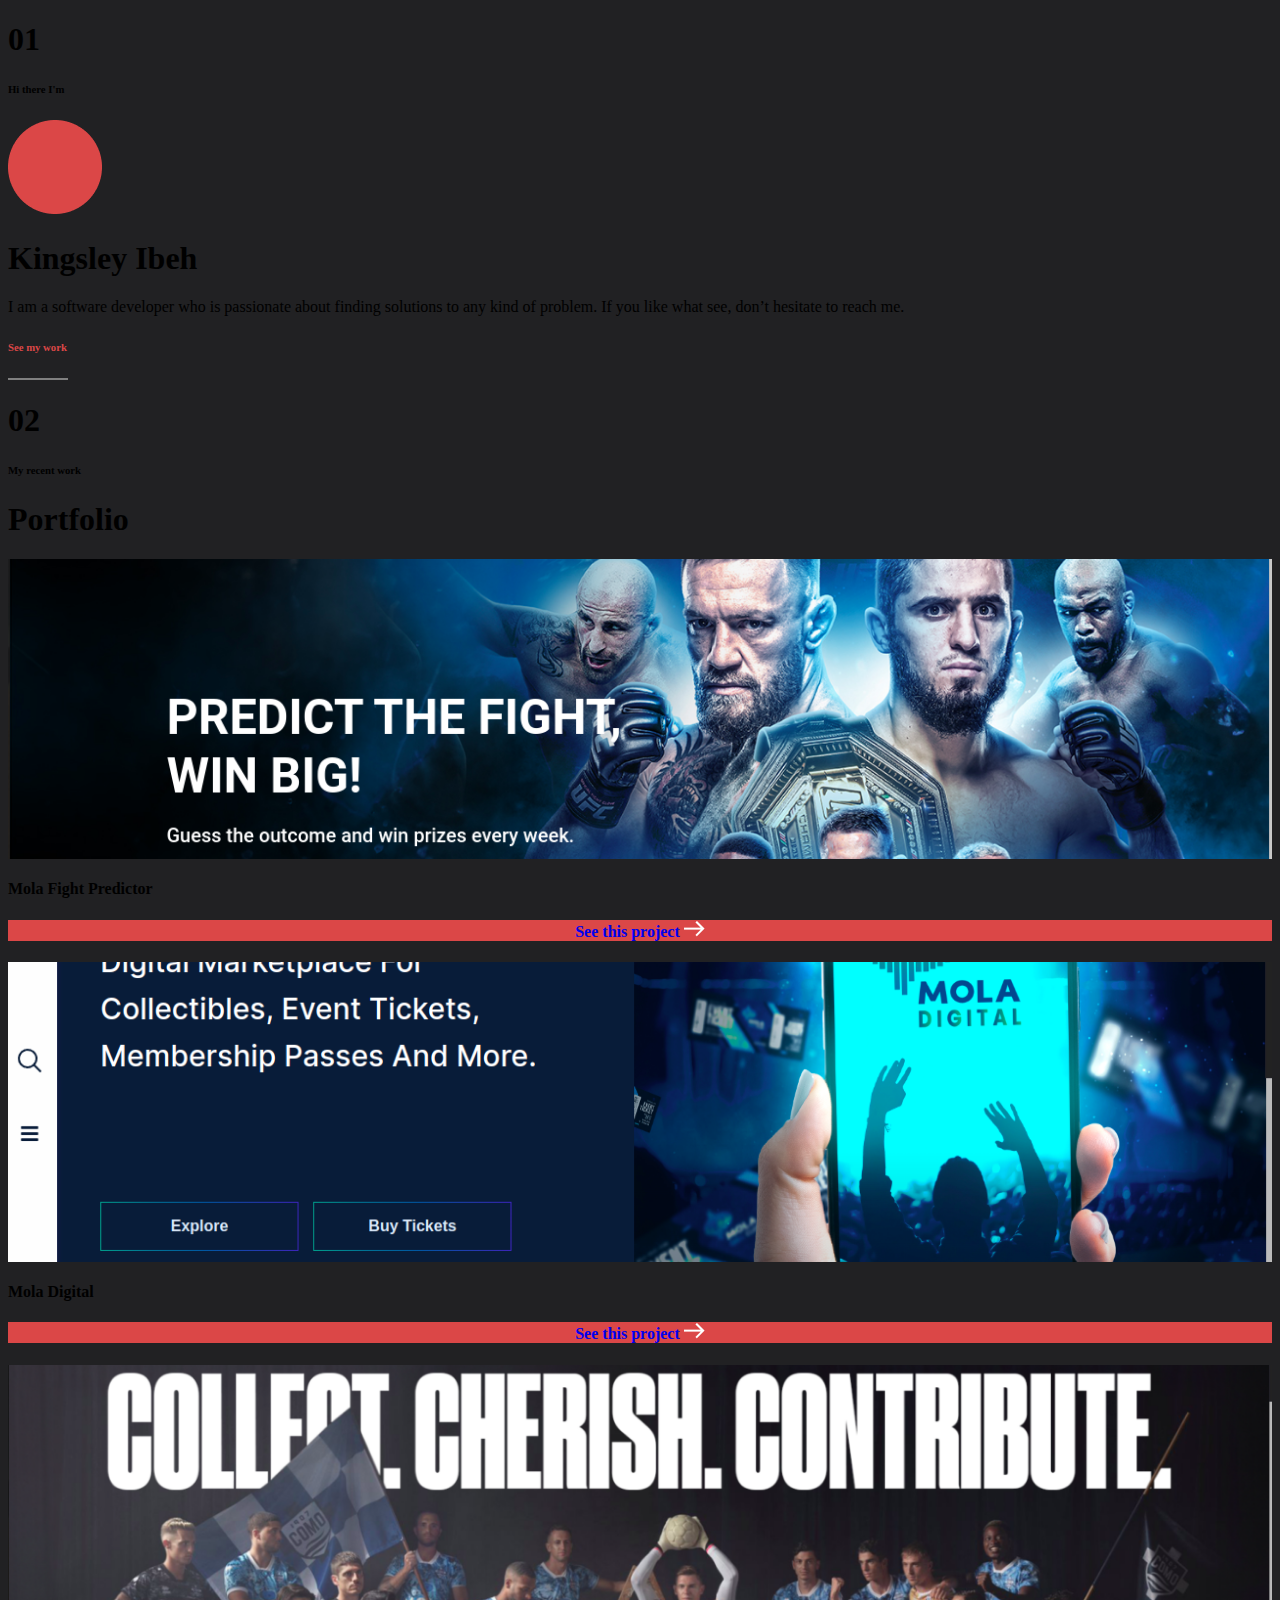
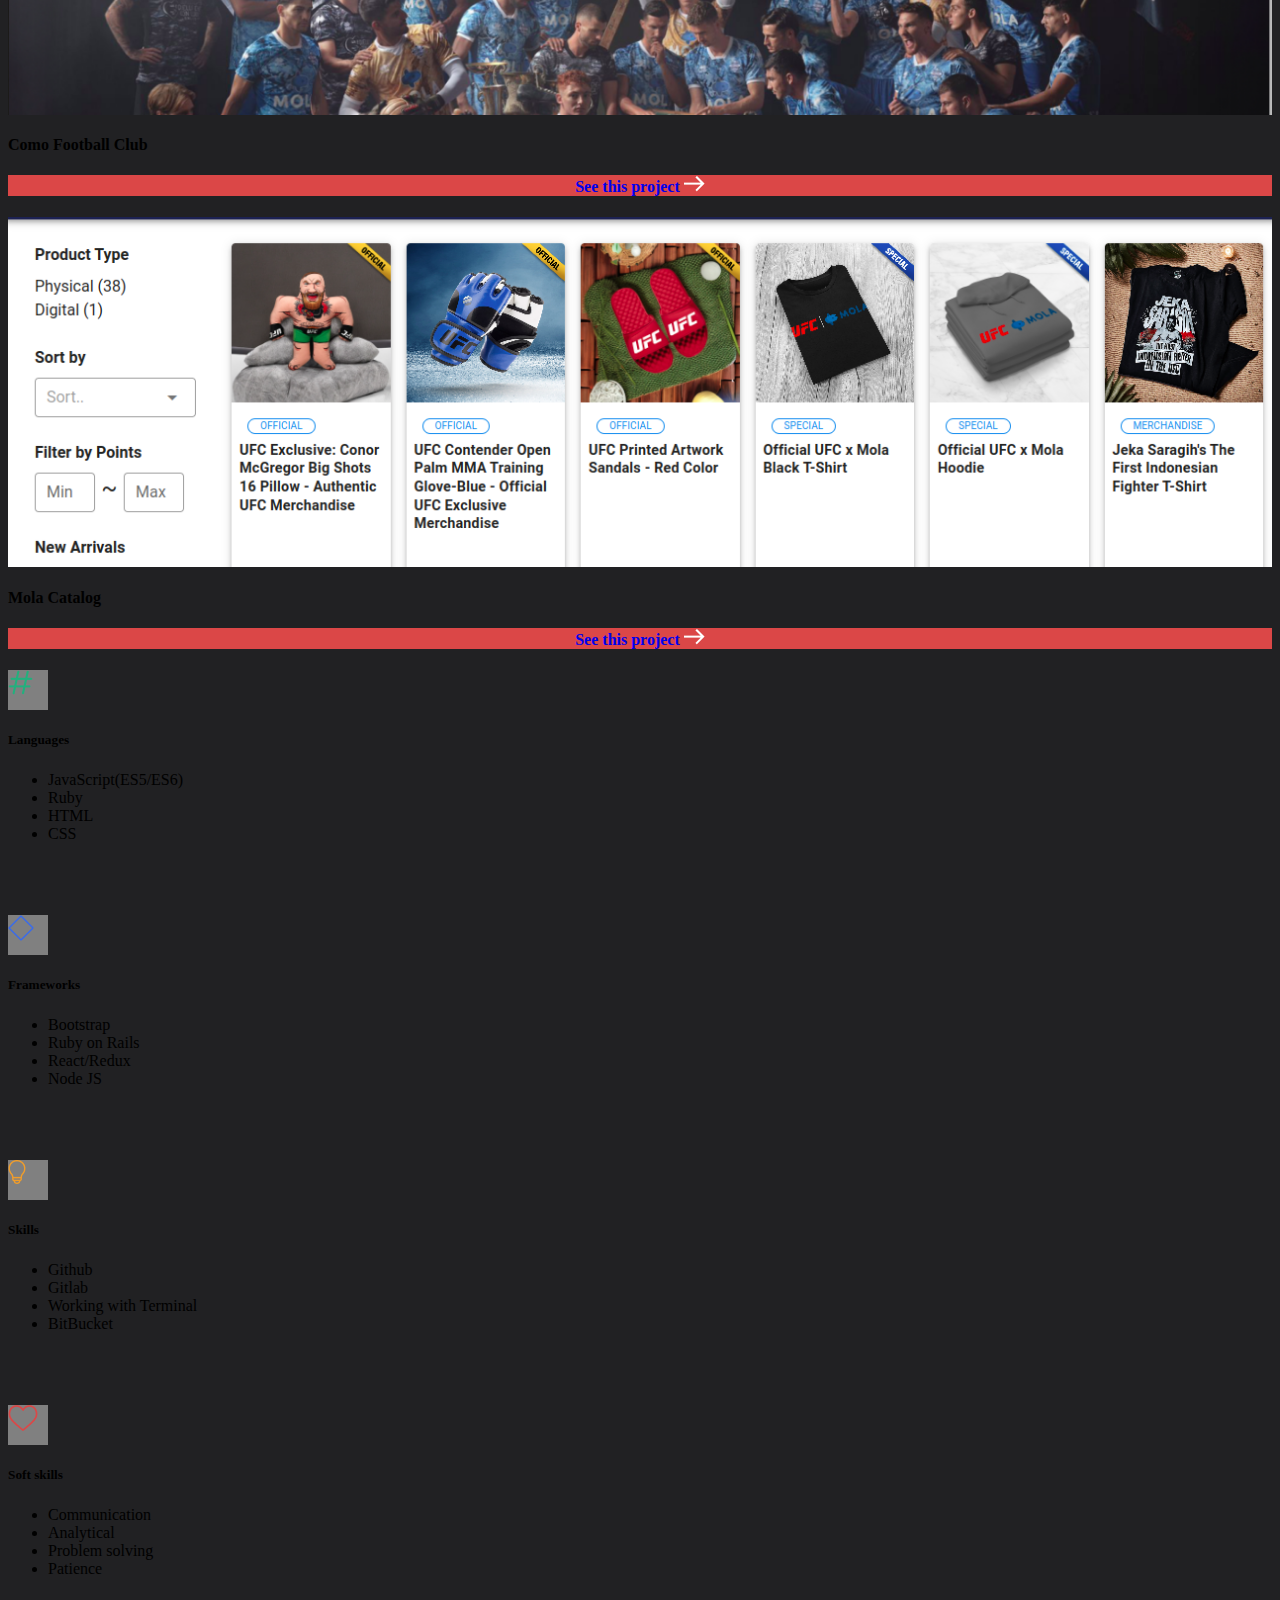
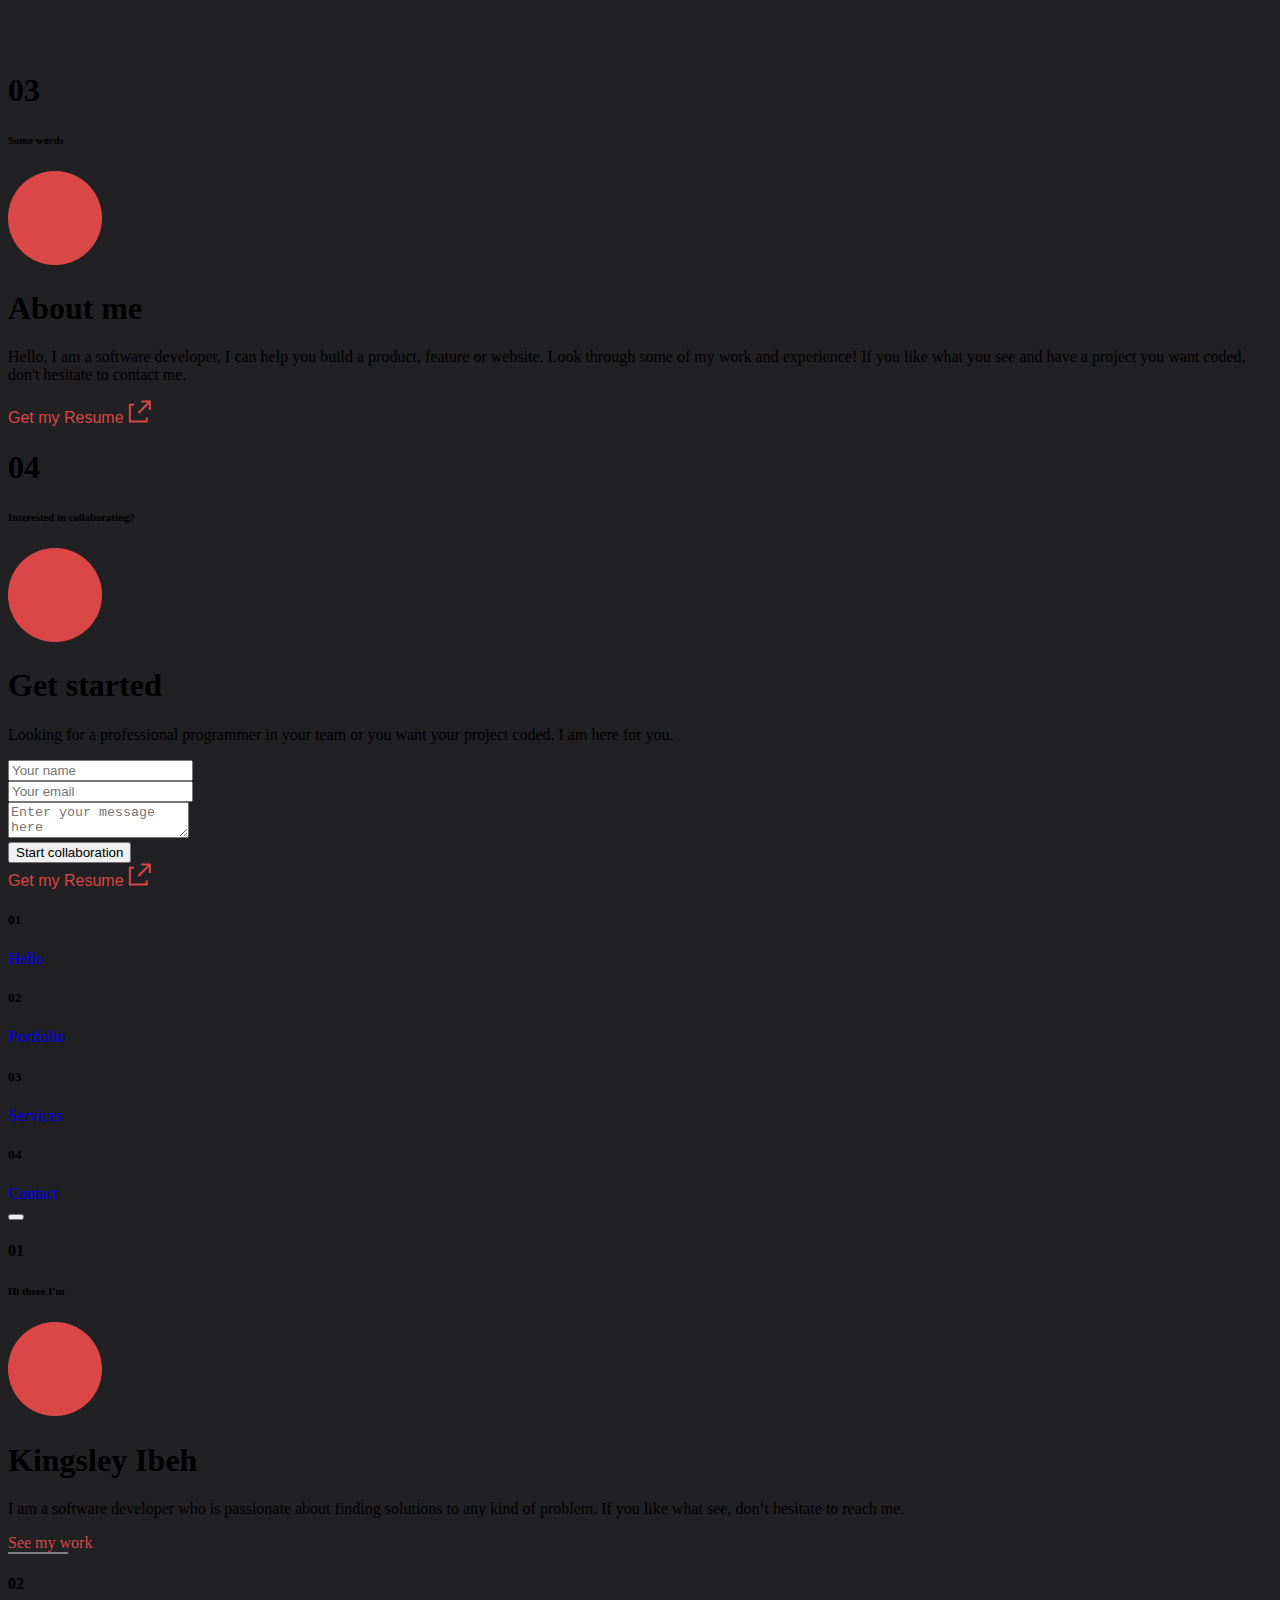
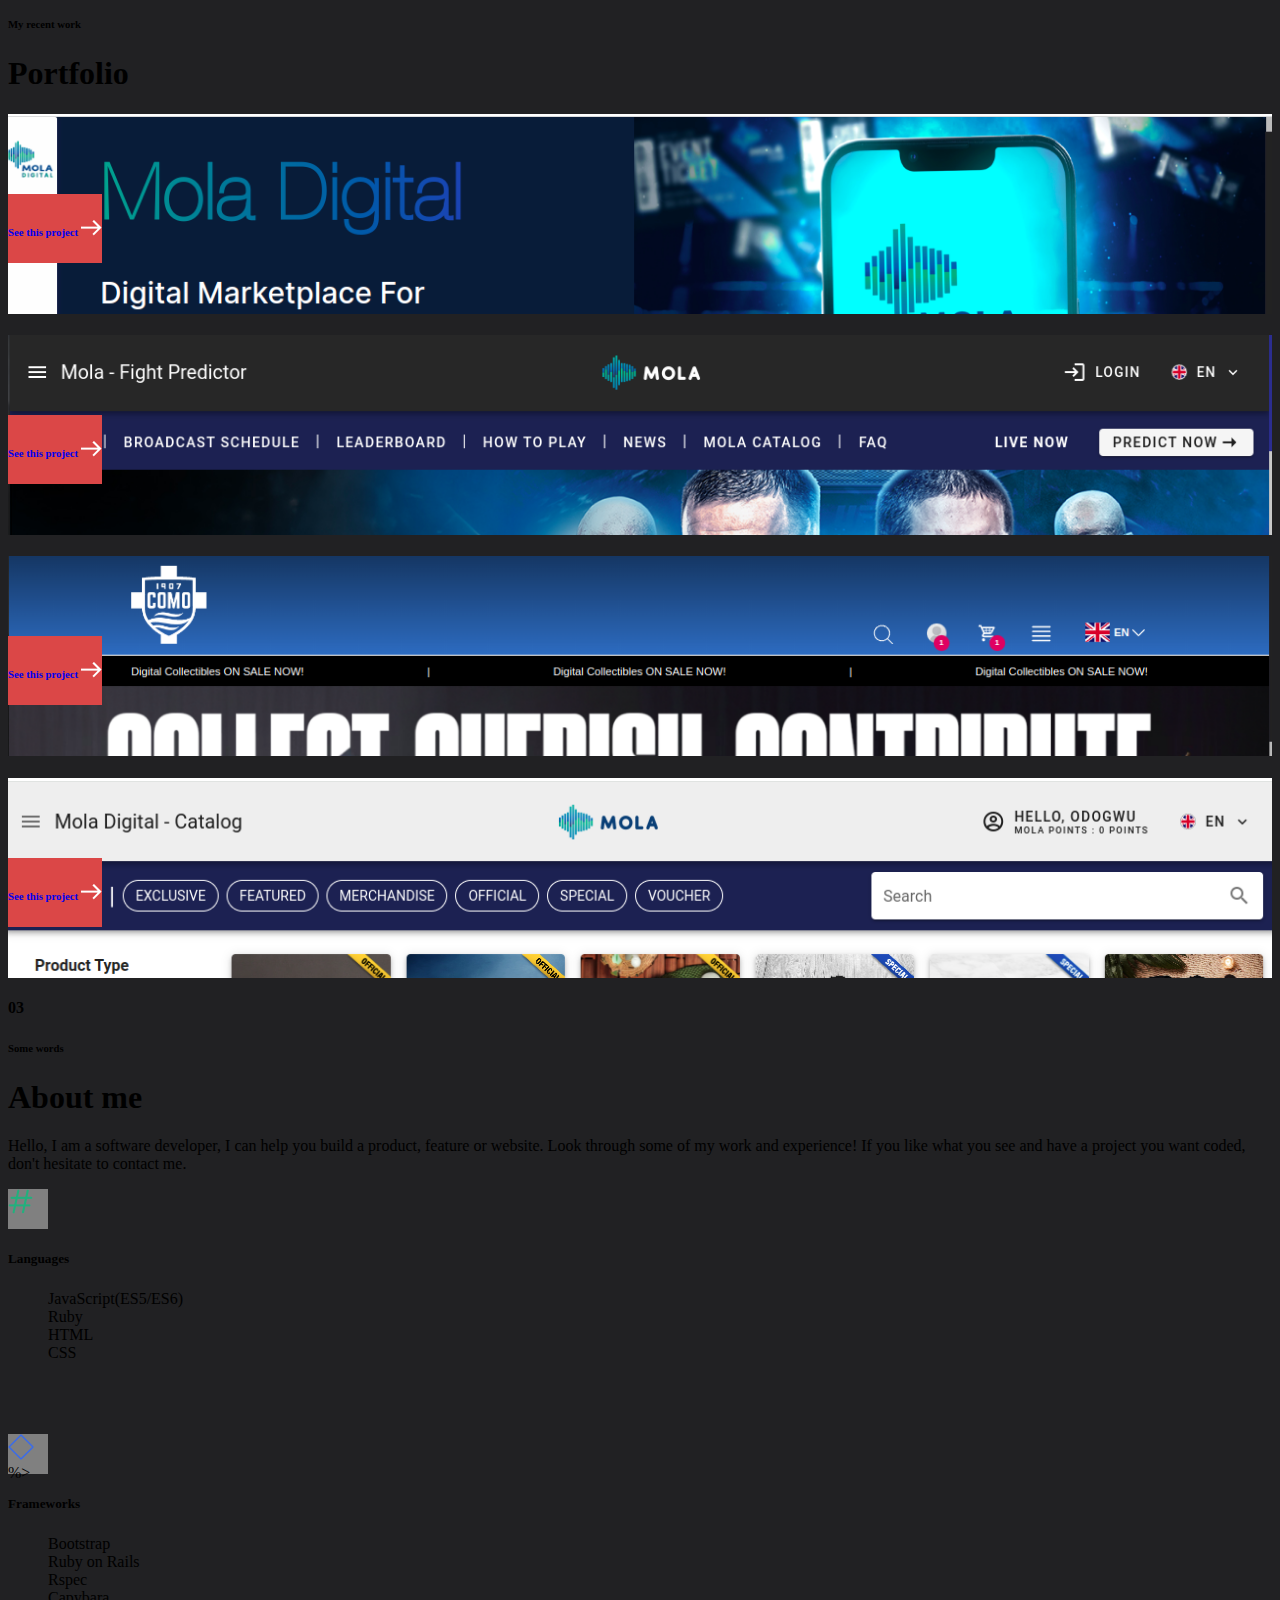
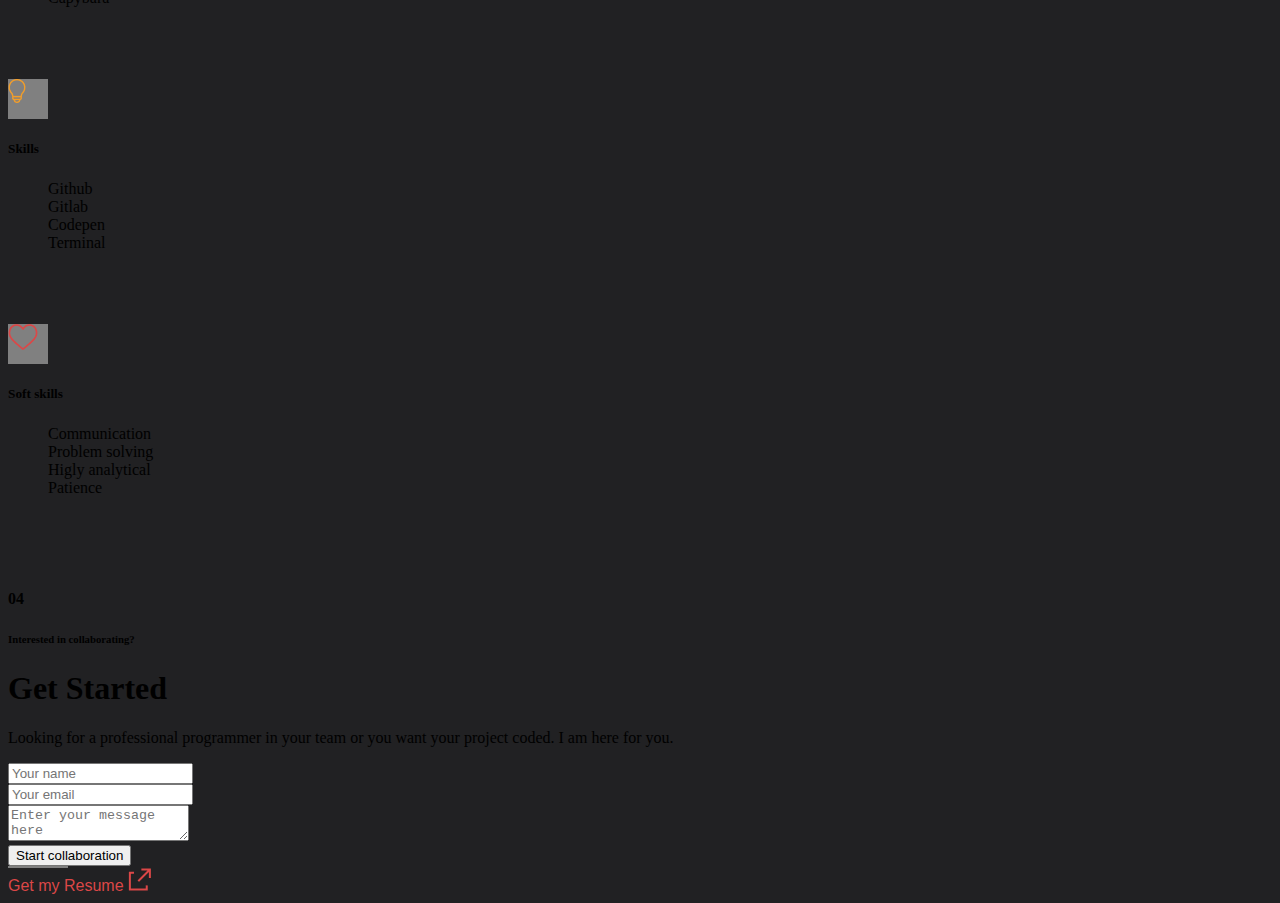
<file: index.html>
<!DOCTYPE html>
<html lang="en">
<head>
  <meta charset="UTF-8">
  <meta http-equiv="X-UA-Compatible" content="IE=edge">
  <meta name="viewport" content="width=device-width, initial-scale=1.0">
  <link href="https://cdn.jsdelivr.net/npm/bootstrap@5.0.0-beta1/dist/css/bootstrap.min.css" rel="stylesheet" integrity="sha384-giJF6kkoqNQ00vy+HMDP7azOuL0xtbfIcaT9wjKHr8RbDVddVHyTfAAsrekwKmP1" crossorigin="anonymous">
  <link
		rel="stylesheet"
		href="https://use.fontawesome.com/releases/v5.14.0/css/all.css"
		integrity="sha384-HzLeBuhoNPvSl5KYnjx0BT+WB0QEEqLprO+NBkkk5gbc67FTaL7XIGa2w1L0Xbgc"
		crossorigin="anonymous"
	/>
  <link rel="icon" href="./media/favicon.jpg" type="image/jpg">
  <link rel="stylesheet" href="./css/style.css" type="text/css">
  <title>Kingsley Ibeh</title>
</head>
<body>
  <div class="container-fluid">
   <div class="d-none d-md-block ">
   <div class="row mt-5">
     <div class="col-3"></div>
     <div class="col-6 mt-5">
      <div class="d-flex justify-content-between">
        <div class="hello d-flex mt-5">
          <h1 class="text-muted mt-4"><a id="hello">01</a></h1>
          <h6 class="text-white mt-5 pl-2">Hi there I'm</h6>
        </div>
        <div class="mt-5">
         <img src="./media/circle.png" alt="circle">
         </div>
        </div>
      <h1 class="font-weight-bolder text-white ml-5">Kingsley Ibeh</h1>
      <p class="text-white mt-3 ml-5">I am a software developer who is passionate about finding solutions to any kind of problem. If you like what see, don’t hesitate to reach me. </p>
      <div class="d-flex justify-content-between mt-4 ml-5 socials">
        <div>
           <h6 class="color link-color">See my work</h6>
        </div> 
        <div class="line mt-2"></div>
        <div>
          <a href="https://twitter.com/ibehkingso" target="_blank">
            <i class="fab fa-twitter text-light"></i>
          </a>
        </div>
        <div>
          <a href="https://github.com/Kingobaino1" target="_blank">
            <i class="fab fa-github text-white"></i>
          </a>
        </div>
        <div>
          <a href="https://www.linkedin.com/in/kingsley-ibeh" target="_blank">
            <i class="fab fa-linkedin-in text-white"></i>
          </a>
        </div>
        <div>
          <a href="https://angel.co/u/ibeh-kingsley-obinna" target="_blank">
            <i class="fab fa-angellist text-white"></i>
          </a>
        </div>
    </div>
     </div>
     <div class="col-3 mt-5">
       <aside class="">
         <ul class="aside d-flex">
           <li class="m-3 mt-0">
             <a href="#hello"> Hello</a>
           </li>
           <li class="m-2 mt-0">
             <a href="#portfolio">Portfolio</a>
           </li>
           <li class="m-2 mt-0">
             <a href="#service">Service</a>
           </li>
           <li class="m-2 mt-0">
             <a href="#contact">Contact</a>
           </li>
         </ul>
       </aside>
     </div>
   </div>
   <div class="m-5">
      <div class="portfolio d-flex pt-5 ml-5">
        <h1 class="text-muted"><a id="portfolio">02</a></h1>
        <h6 class="text-white mt-4 pl-2">My recent work</h6>
      </div>
      <div class="ml-5"><h1 class="text-white ml-5">Portfolio</h1></div>
   </div>
   <div class="row px-4 mt-4">
     
     <div class="col-6 m-0 mr-3">
        <div class="project_1 h text-white background_big">
        </div>
        <div class="row w-75 mx-auto">
          <h4 class="mt-3 pt-3 text-white font-weight-bolder col-6">Mola Fight Predictor</h4>
          <div class="b_color mx-auto rounded mt-3 col-6">
            <a href="./html/mfp.html"
              class="underline text-white">
              <h4 class="pt-3 text-white text-align-center">
                See this project <img src="./media/Union.png"
                  alt="union">
              </h4>
            </a>
          </div>
        </div>
     </div>

      <div class="col-6 ml-3 rounded" style="border-radius: 40px;">
        <div class="project_3 h text-white background_big">
        </div>
        <div class="row w-75 mx-auto">
          <h4 class="mt-3 pt-3 text-white font-weight-bolder col-6">
            Mola Digital</h4>
          <div class="b_color mx-auto rounded mt-3 col-6">
            <a href="./html/mola_vault.html"
              class="underline text-white">
              <h4 class="pt-3 text-white text-align-center">
                See this project <img src="./media/Union.png"
                  alt="union">
              </h4>
            </a>
          </div>
        </div>
     </div>

     <div class="col-6 mt-3 mr-3 mx-auto">
       <div class="project_2_big h h_2 text-white background_big">
       </div>
      <div class="row w-75 mx-auto">
        <h4 class="mt-3 pt-3 text-white font-weight-bolder col-6">
          Como Football Club</h4>
        <div class="b_color mx-auto rounded mt-3 col-6">
          <a href="./html/como.html"
            class="underline text-white">
            <h4 class="pt-3 text-white text-align-center">
              See this project <img src="./media/Union.png"
                alt="union">
            </h4>
          </a>
        </div>
      </div>
     </div>


     <div class="col-6 mt-3 mr-3 mx-auto">
       <div class="project_0_big h h_2 text-white background_big">
       </div>
      <div class="row w-75 mx-auto">
        <h4 class="mt-3 pt-3 text-white font-weight-bolder col-6">
          Mola Catalog</h4>
        <div class="b_color mx-auto rounded mt-3 col-6">
          <a href="./html/mola_catalog.html"
            class="underline text-white">
            <h4 class="pt-3 text-white text-align-center">
              See this project <img src="./media/Union.png"
                alt="union">
            </h4>
          </a>
        </div>
      </div>
     </div>
 
      
   <div class="row m-5">
     <div class="col-7 text-white">
      <div class="row">
        <div class="bio mx-auto shadow-lg p-3 mb-5 rounded col-6">
          <div class="d-flex flex-column">
            <div class="m-3 rounded-circle hash">
              <div class="hash_image m-2"><img src="./media/hash.png" alt="light"></div>
            </div>
            <div class="m-2"><h5 class="text-white pl-2">Languages</h5> </div>
            <ul class="text-white list">
              <li>JavaScript(ES5/ES6)</li>
              <li>Ruby</li>
              <li>HTML</li>
              <li>CSS</li>
            </ul>
          </div>
        </div>
       
      <div class="bio mx-auto shadow-lg p-3 mb-5 rounded col-6">
        <div class="d-flex flex-column">
          <div class="m-3 rounded-circle hash">
            <div class="hash_image m-2"><img src="./media/sqr.png" alt="square"></div>
          </div>
          <div class="m-2"><h5 class="text-white pl-2">Frameworks</h5> </div>
          <ul class="text-white list">
            <li>Bootstrap</li>
            <li>Ruby on Rails</li>
            <!-- <li>Rspec</li> -->
            <li>React/Redux</li>
            <li>Node JS</li>
          </ul>
        </div>
      </div>
    </div>


     <div class="row">
        <div class="bio mx-auto shadow-lg p-3 mb-5 rounded col-6">
          <div class="d-flex flex-column">
            <div class="m-3 rounded-circle hash">
              <div class="hash_image m-2"><img src="./media/light.png" alt="harsh"></div>
            </div>
            <div class="m-2"><h5 class="text-white pl-2">Skills</h5> </div>
            <ul class="text-white list">
              <li>Github</li>
              <li>Gitlab</li>
              <li>Working with Terminal</li>
              <li>BitBucket</li>
            </ul>
          </div>
        </div>
       
      <div class="bio mx-auto shadow-lg p-3 mb-5 rounded col-6">
        <div class="d-flex flex-column">
          <div class="m-3 rounded-circle hash">
            <div class="hash_image m-2"><img src="./media/love.png" alt="love"></div>
          </div>
          <div class="m-2"><h5 class="text-white pl-2">Soft skills</h5> </div>
          <ul class="text-white list">
            <li>Communication</li>
            <li>Analytical</li>
            <li>Problem solving</li>
            <li>Patience</li>
          </ul>
        </div>
      </div>
    </div>

    </div>

     <div class="col-5 text-white">
      <div class="d-flex justify-content-between">
        <div class="hello d-flex mt-5">
          <h1 class="text-muted mt-4"><a id="service">03</a></h1>
          <h6 class="text-white mt-5 pl-2">Some words</h6>
        </div>
        <div><img src="./media/circle.png" alt="circle"></div>
      </div>
      <h1 class="font-weight-bolder text-white ml-5">About me</h1>
      <p class="text-white mt-3 ml-5">Hello, I am a software developer, I can help you build a product, feature or website. Look through some of my work and experience! If you like what you see and have a project you want coded, don't hesitate to contact me.</p>
      <div class="link_desc mt-5">
        <a class="underline link-color" href="https://docs.google.com/document/d/1PbMJA8jbJcbzcO18Me4QMSW5ugSGJZOyyIBj_K8glfo/edit?usp=sharing" target="_blank">
          <span>Get my Resume</span>
          <img src="./media/link.png" alt="link logo">
        </a>
      </div>
     </div>
   </div>
   <div class="d-flex flex-column f mx-auto">
        <div class="hello d-flex justify-content-between mt-5">
        <div class="d-flex">
          <h1 class="text-muted mt-4"><a id="contact">04</a></h1>
          <h6 class="text-white mt-5 pl-2">Interested in collaborating?</h6>
          </div>
          <div class="align-content-end">
            <img src="./media/circle.png" alt="circle">
          </div>
        </div>
        <h1 class="font-weight-bolder text-white ml-5">Get started</h1>
      <p class="text-white mt-3 ml-5">Looking for a professional programmer in your team or you want your project coded. I am here for you.</p>
      </div>
     <div class="mt-3 w-50 mx-auto">
       <!-- modify this form HTML and place wherever you want your form -->

      <form
        action="https://formspree.io/f/mqkgrqde"
        method="POST"
        class="d-flex flex-column w-100 mx-auto"
      >
        <div class="w-50 mx-auto">
          <input type="text" name="name" placeholder="Your name">
        </div>
        <div class="w-50 mx-auto mt-4">
          <input type="email" name="_replyto" placeholder="Your email">
        </div>
        <div class="w-50 mx-auto mt-4 text-align-center">
          <textarea name="message" placeholder="Enter your message here"></textarea>
        </div>
        <div class="w-50 mx-auto mt-4 pl-4 text-align-center">
          <button type="submit" class='btn btn-sml btn-secondary'>Start collaboration</button>
        </div>
      </form>
    </div>
    <div class="m-5 d-flex justify-content-between">
      <div class="link_desc m-5">
        <a class="underline" href="https://docs.google.com/document/d/1PbMJA8jbJcbzcO18Me4QMSW5ugSGJZOyyIBj_K8glfo/edit?usp=sharing', class: 'text-danger" target="_blank">
          <span class="link-color">Get my Resume</span>
          <img src="./media/link.png" alt="link logo">
        </a>
      </div>
   
     <div class="d-flex justify-content-between w-25 m-5  socials">
        <div>
          <a href="https://twitter.com/ibehkingso" target="_blank">
            <i class="fab fa-twitter text-light"></i>
          </a>
        </div>
        <div>
          <a href="https://github.com/Kingobaino1" target="_blank">
            <i class="fab fa-github text-white"></i>
          </a>
        </div>
        <div>
          <a href="https://www.linkedin.com/in/kingsley-ibeh" target="_blank">
            <i class="fab fa-linkedin-in text-white"></i>
          </a>
        </div>
        <div>
          <a href="https://angel.co/u/ibeh-kingsley-obinna" target="_blank">
            <i class="fab fa-angellist text-white"></i>
          </a>
        </div>
    </div>

    </div>
</div>
</div>

<div class="fixed-top d-md-none">
  <div class="collapse" id="navbarToggleExternalContent">
    <div class="bg-dark p-4">
      <div>
      <h5 class="text-muted font-weight-light">01</h5>
      <span class="pl-3"> <a class="underline text-white" href="#hello_sml">Hello</a></span>
      </div>
      <div class="mt-3">
      <h5 class="text-muted">02</h5>
      <span class="ml-3"><a class="underline text-white nav_hover" href="#portfolio_sml">Portfolio</a></span>
      </div>
      <div class="mt-3">
      <h5 class="text-muted">03</h5>
      <span class="ml-3"><a class="underline text-white" href="#Services_sml">Services</a></span>
      </div>
      <div class="mt-3">
      <h5 class="text-muted">04</h5>
      <span class="ml-3"><a class="underline text-white" href="#contact_sml">Contact</a></span>
      </div>
    </div>
  </div>
  <nav class="navbar navbar-dark bg-dark">
    <button class="navbar-toggler" type="button" data-toggle="collapse" data-target="#navbarToggleExternalContent" aria-controls="navbarToggleExternalContent" aria-expanded="false" aria-label="Toggle navigation">
      <span class="navbar-toggler-icon"></span>
    </button>
  </nav>
</div>
<div class="main m-3 d-md-none">
    <div class="d-flex justify-content-between">
      <div class="hello d-flex flex-column mt-5">
        <h4 class="text-muted mt-4"><a id="hello_sml">01</a></h4>
        <h6 class="text-white">Hi there I'm</h6>
      </div>
      <div class="mt-5"> <img src="./media/circle.png" alt="circle"></div>
    </div>
    <h1 class="font-weight-bolder text-white">Kingsley Ibeh</h1>
    <p class="text-white mt-3">I am a software developer who is passionate about finding solutions to any kind of problem. If you like what see, don’t hesitate to reach me.</p>
    <div class="link-color mt-3">See my work</div>
    <div class="line mt-4"></div>
    <div class="d-flex justify-content-between social mt-4">
        <div>
          <a href="https://twitter.com/ibehkingso" target="_blank">
            <i class="fab fa-twitter text-light"></i>
          </a>
        </div>
        <div>
          <a href="https://github.com/Kingobaino1" target="_blank">
            <i class="fab fa-github text-white"></i>
          </a>
        </div>
        <div>
          <a  href="https://www.linkedin.com/in/kingsley-ibeh" target="_blank">
            <i class="fab fa-linkedin-in text-white"></i>
          </a>
        </div>
        <div>
           <a  href="https://angel.co/u/ibeh-kingsley-obinna" target="_blank">
            <i class="fab fa-angellist text-white"></i>
          </a>
          </div>
    </div>
    <div class="mt-5">
      <div class="portfolio d-flex flex-column pt-3">
        <h4 class="text-muted"><a id="portfolio_sml">02</a></h4>
        <h6 class="text-white">My recent work</h6>
        <h1 class="text-white">Portfolio</h1>
      </div>
      <div class="mt-3">
        <div class="link-color project_3 background mt-4 mb-4" style="position: relative;">
          <h4 class="ml-5 mr-5 pt-3 w-50 mx-auto"></h4>
          <div class="b_color m-5 rounded" style="position: absolute; top: 80px;">
            <a href="./html/mola_vault.html" class="underline">
              <h6 class="p-3 text-white">See this project <img src="./media/Union.png" alt="Arrow"></h6>
            </a>
          </div>
        </div>
        <div class="text-white project_2 background mt-4" style="position: relative;">
          <h4 class="ml-5 mr-5 pt-3 link-color w-50 mx-auto"></h4>
          <div class="b_color m-5 rounded" style="position: absolute; top: 80px;">
            <a href="./html/mfp.html" class="underline">
              <h6 class="p-3 text-white">See this project <img src="./media/Union.png" alt="Arrow"></h6>
            </a>
          </div>
        </div>
        <div class="text-white project_3_big background mt-4" style="position: relative;">
          <h4 class="link-color pt-3 w-50 mx-auto"></h4>
          <div class="b_color m-5 rounded" style="position: absolute; top: 80px;">
            <a href="./html/como.html" class="underline">
              <h6 class="p-3 text-white">See this project <img src="./media/Union.png" alt="Arrow"></h6>
            </a> 
        </div>
        </div>
        <div class="text-white project_0_big background mt-4" style="position: relative;">
          <h4 class="link-color pt-3 w-50 mx-auto"></h4>
            <div class="b_color m-5 rounded" style="position: absolute; top: 80px;">
              <a href="./html/mola_catalog.html" class="underline">
                <h6 class="p-3 text-white">See this project <img src="./media/Union.png" alt="Arrow"></h6>
              </a> 
          </div>
        </div>
    </div>
    <div class="portfolio d-flex flex-column pt-3 mt-5">
      <h4 class="text-muted"><a id="Services_sml">03</a></h4>
      <h6 class="text-white">Some words</h6>
      <h1 class="text-white">About me</h1>
    </div>
    <p class="text-white mt-3">Hello, I am a software developer, I can help you build a product, feature or website. Look through some of my work and experience! If you like what you see and have a project you want coded, don't hesitate to contact me.</p>
    <div class="bio mx-auto shadow-lg p-3 mb-5 rounded">
      <div class="d-flex flex-column">
        <div class="m-3 rounded-circle hash">
        <div class="hash_image m-2"><img src="./media/hash.png" alt="hash"></div>
        </div>
        <div class="m-2"><h5 class="text-white pl-2">Languages</h5> </div>
        <ul class="text-white">
          <li>JavaScript(ES5/ES6)</li>
          <li>Ruby</li>
          <li>HTML</li>
          <li>CSS</li>
        </ul>
      </div>
    </div>
    <div class="bio mx-auto shadow-lg p-3 mb-5 rounded">
      <div class="d-flex flex-column">
        <div class="m-3 rounded-circle hash">
        <div class="hash_image m-2"><img src="./media/sqr.png" alt="Square">%></div>
        </div>
        <div class="m-2"><h5 class="text-white pl-2">Frameworks</h5> </div>
        <ul class="text-white">
          <li>Bootstrap</li>
          <li>Ruby on Rails</li>
          <li>Rspec</li>
          <li>Capybara</li>
        </ul>
      </div>
    </div>
     <div class="bio mx-auto shadow-lg p-3 mb-5 rounded">
      <div class="d-flex flex-column">
        <div class="m-3 rounded-circle hash">
        <div class="hash_image m-2"><img src="./media/light.png" alt="light"></div>
        </div>
        <div class="m-2"><h5 class="text-white pl-2">Skills</h5> </div>
        <ul class="text-white">
          <li>Github</li>
          <li>Gitlab</li>
          <li>Codepen</li>
          <li>Terminal</li>
        </ul>
      </div>
    </div>
    <div class="bio mx-auto shadow-lg p-3 mb-5 rounded">
      <div class="d-flex flex-column">
        <div class="m-3 rounded-circle hash">
        <div class="hash_image m-2"><img src="./media/love.png" alt="love"></div>
        </div>
        <div class="m-2"><h5 class="text-white pl-2">Soft skills</h5> </div>
        <ul class="text-white">
          <li>Communication</li>
          <li>Problem solving</li>
          <li>Higly analytical</li>
          <li>Patience</li>
        </ul>
      </div>
    </div>
    <div class="portfolio d-flex flex-column pt-3 mt-5">
      <h4 class="text-muted"><a id="contact_sml">04</a></h4>
      <h6 class="text-white">Interested in collaborating?</h6>
      <h1 class="text-white">Get Started</h1>
    </div>
    <p class="text-white mt-3">Looking for a professional programmer in your team or you want your project coded. I am here for you.</p>
    <div class="mt-5">
      <form
        action="https://formspree.io/f/mqkgrqde"
        method="POST"
        class="d-flex flex-column w-100 mx-auto"
      >
        <div class="w-50 mx-auto">
          <input type="text" name="name" placeholder="Your name">
        </div>
        <div class="w-50 mx-auto mt-4">
          <input type="email" name="_replyto" placeholder="Your email">
        </div>
        <div class="w-50 mx-auto mt-4 text-align-center">
          <textarea name="message" placeholder="Enter your message here"></textarea>
        </div>
        <div class="w-50 mx-auto mt-4 pl-4 text-align-center">
          <button type="submit">Start collaboration</button>
        </div>
      </form>
    </div>
    <div class="mt-5 w-100 line"></div>
    <div class="link_desc mt-4">
      <a class="underline link-color" href="https://docs.google.com/document/d/1G_-AVpk6r7JOaproI3EJUr268RLV_J64i342kQ_ypuc/edit?usp=sharing" target="_blank">
        <span>Get my Resume</span>
        <img src="./media/link.png" alt="link logo">
      </a>
    </div>
    <div class="d-flex justify-content-between social mt-4">
        <div>
          <a href="https://twitter.com/ibehkingso" target="_blank">
            <i class="fab fa-twitter text-light"></i>
          </a>
        </div>
        <div>
          <a href="https://github.com/Kingobaino1" target="_blank">
            <i class="fab fa-github text-white"></i>
          </a>
        </div>
        <div>
          <a  href="https://www.linkedin.com/in/kingsley-ibeh" target="_blank">
            <i class="fab fa-linkedin-in text-white"></i>
          </a>
        </div>
        <div>
           <a  href="https://angel.co/u/ibeh-kingsley-obinna" target="_blank">
            <i class="fab fa-angellist text-white"></i>
          </a>
          </div>
    </div>
  </div>



 <script src="https://code.jquery.com/jquery-3.5.1.slim.min.js"
    integrity="sha384-DfXdz2htPH0lsSSs5nCTpuj/zy4C+OGpamoFVy38MVBnE+IbbVYUew+OrCXaRkfj" crossorigin="anonymous">
  </script>
  <script src="https://cdn.jsdelivr.net/npm/popper.js@1.16.1/dist/umd/popper.min.js"
    integrity="sha384-9/reFTGAW83EW2RDu2S0VKaIzap3H66lZH81PoYlFhbGU+6BZp6G7niu735Sk7lN" crossorigin="anonymous">
  </script>
  <script src="https://stackpath.bootstrapcdn.com/bootstrap/4.5.2/js/bootstrap.min.js"
    integrity="sha384-B4gt1jrGC7Jh4AgTPSdUtOBvfO8shuf57BaghqFfPlYxofvL8/KUEfYiJOMMV+rV" crossorigin="anonymous">
  </script>
</body>
</html>
</file>
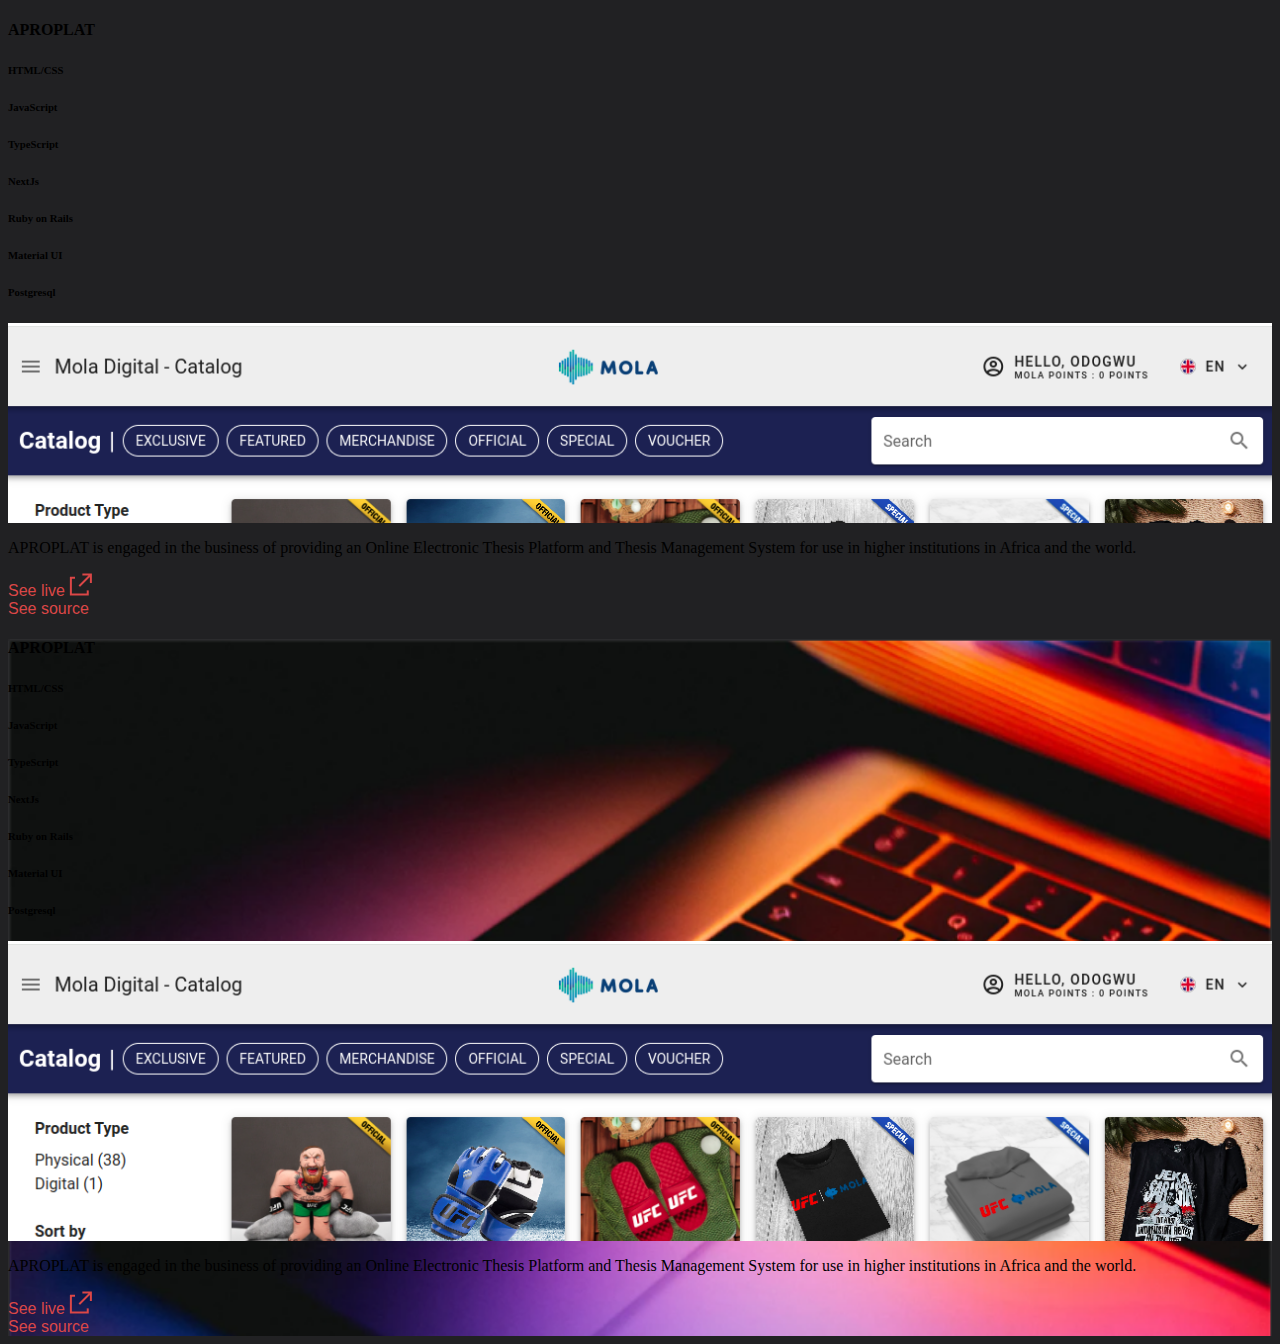
<file: html/aproplat.html>
<!DOCTYPE html>
<html lang="en">
<head>
  <meta charset="UTF-8">
  <meta http-equiv="X-UA-Compatible" content="IE=edge">
  <meta name="viewport" content="width=device-width, initial-scale=1.0">
   <link href="https://cdn.jsdelivr.net/npm/bootstrap@5.0.0-beta1/dist/css/bootstrap.min.css" rel="stylesheet" integrity="sha384-giJF6kkoqNQ00vy+HMDP7azOuL0xtbfIcaT9wjKHr8RbDVddVHyTfAAsrekwKmP1" crossorigin="anonymous">
  <link
		rel="stylesheet"
		href="https://use.fontawesome.com/releases/v5.14.0/css/all.css"
		integrity="sha384-HzLeBuhoNPvSl5KYnjx0BT+WB0QEEqLprO+NBkkk5gbc67FTaL7XIGa2w1L0Xbgc"
		crossorigin="anonymous"
	/>
  <link rel="icon" href="../media/favicon.jpg" type="image/jpg">
  <link rel="stylesheet" href="../css/style.css" type="text/css">
  <title>APROPLAT</title>
</head>
<body>
<div class="d-md-none">
  <div class="d-flex justify-content-end">
    <a href="../index.html">
      <i class="far fa-times-circle text-white m-4"></i>
    </a>
  </div>
    <h4 class="ml-5 mr-5 text-white  w-50 mx-auto">APROPLAT</h4>
    <div class="d-flex justify-content-between pt-2 row">
      <h6 class="ml-4 font-weight-light text-white col-4">HTML/CSS</h6>
      <h6 class="text-white col-4">JavaScript</h6>
      <h6 class="text-white col-4">TypeScript</h6>
      <h6 class="mr-4 text-white col-4">NextJs</h6>
      <h6 class="mr-4 text-white col-4">Ruby on Rails</h6>
      <h6 class="mr-4 text-white col-4">Material UI</h6>
      <h6 class="mr-4 text-white col-4">Postgresql</h6>
    </div>
  <div class="project_car background m-3">
  </div>
  <p class="text-white m-4">
    APROPLAT is engaged in the business of providing an Online
    Electronic Thesis Platform and
    Thesis Management System for use in higher institutions in
    Africa and the world.
  </p>
  <div class="link_desc m-4">
      <a href="https://aproplat-frontend-p3vtmj2p1-aproplat.vercel.app/" target="_blank" class="underline">
        <span class="link-color">See live</span>
        <img src="../media/link.png" alt="link logo">
      </a>
    </div>
    <div class="link_desc m-4 d-none">
      <a href="https://github.com/Kingobaino1/find_design" target="_blank" class="underline">
        <span class="link-color">See source</span>
         <i class="fab fa-github link-color"></i>
      </a>
    </div>
</div>


<div class="d-none d-md-block project h-100">
<div class="bg-dark m-5">
  <div class="d-flex justify-content-end">
    <a href="../index.html">
      <i class="far fa-times-circle text-white m-5"></i>
    </a>
  </div>
  <h4 class="ml-4 text-white w-25 mx-auto mb-4">APROPLAT</h4>
  <div class="d-flex justify-content-between pt-2 f w pl-4">
    <h6 class="ml-4 font-weight-light text-white bg-dark pr-2 pl-2">HTML/CSS</h6>
    <h6 class="text-white bg-muted pr-2 pl-2">JavaScript</h6>
        <h6 class="text-white">TypeScript</h6>
        <h6 class="mr-4 text-white">NextJs</h6>
        <h6 class="mr-4 text-white">Ruby on Rails</h6>
        <h6 class="mr-4 text-white">Material UI</h6>
        <h6 class="mr-4 text-white">Postgresql</h6>
  </div>
  <div class="row m-4">
    <div class="col-6 project_car background b"></div>
    <div class="col-6">
      <p class="text-white m-3">
      APROPLAT is engaged in the business of providing an Online
      Electronic Thesis Platform and
      Thesis Management System for use in higher institutions in
      Africa and the world.</p>
      <div class="d-flex justify-content-between">
      <div class="link_desc m-4">
      <a href="https://aproplat-frontend-p3vtmj2p1-aproplat.vercel.app/" target="_blank" class="underline">
        <span class="link-color">See live</span>
        <img src="../media/link.png" alt="link logo">
      </a>
    </div>
    <div class="link_desc m-4 d-none">
      <a href="https://github.com/Kingobaino1/find_design" target="_blank" class="underline">
        <span class="link-color">See source</span>
         <i class="fab fa-github link-color"></i>
      </a>
    </div>
    </div>
    </div>
  </div>
  </div>
</div>

 <script src="https://code.jquery.com/jquery-3.5.1.slim.min.js"
    integrity="sha384-DfXdz2htPH0lsSSs5nCTpuj/zy4C+OGpamoFVy38MVBnE+IbbVYUew+OrCXaRkfj" crossorigin="anonymous">
  </script>
  <script src="https://cdn.jsdelivr.net/npm/popper.js@1.16.1/dist/umd/popper.min.js"
    integrity="sha384-9/reFTGAW83EW2RDu2S0VKaIzap3H66lZH81PoYlFhbGU+6BZp6G7niu735Sk7lN" crossorigin="anonymous">
  </script>
  <script src="https://stackpath.bootstrapcdn.com/bootstrap/4.5.2/js/bootstrap.min.js"
    integrity="sha384-B4gt1jrGC7Jh4AgTPSdUtOBvfO8shuf57BaghqFfPlYxofvL8/KUEfYiJOMMV+rV" crossorigin="anonymous">
  </script>
</body>
</html>
</file>
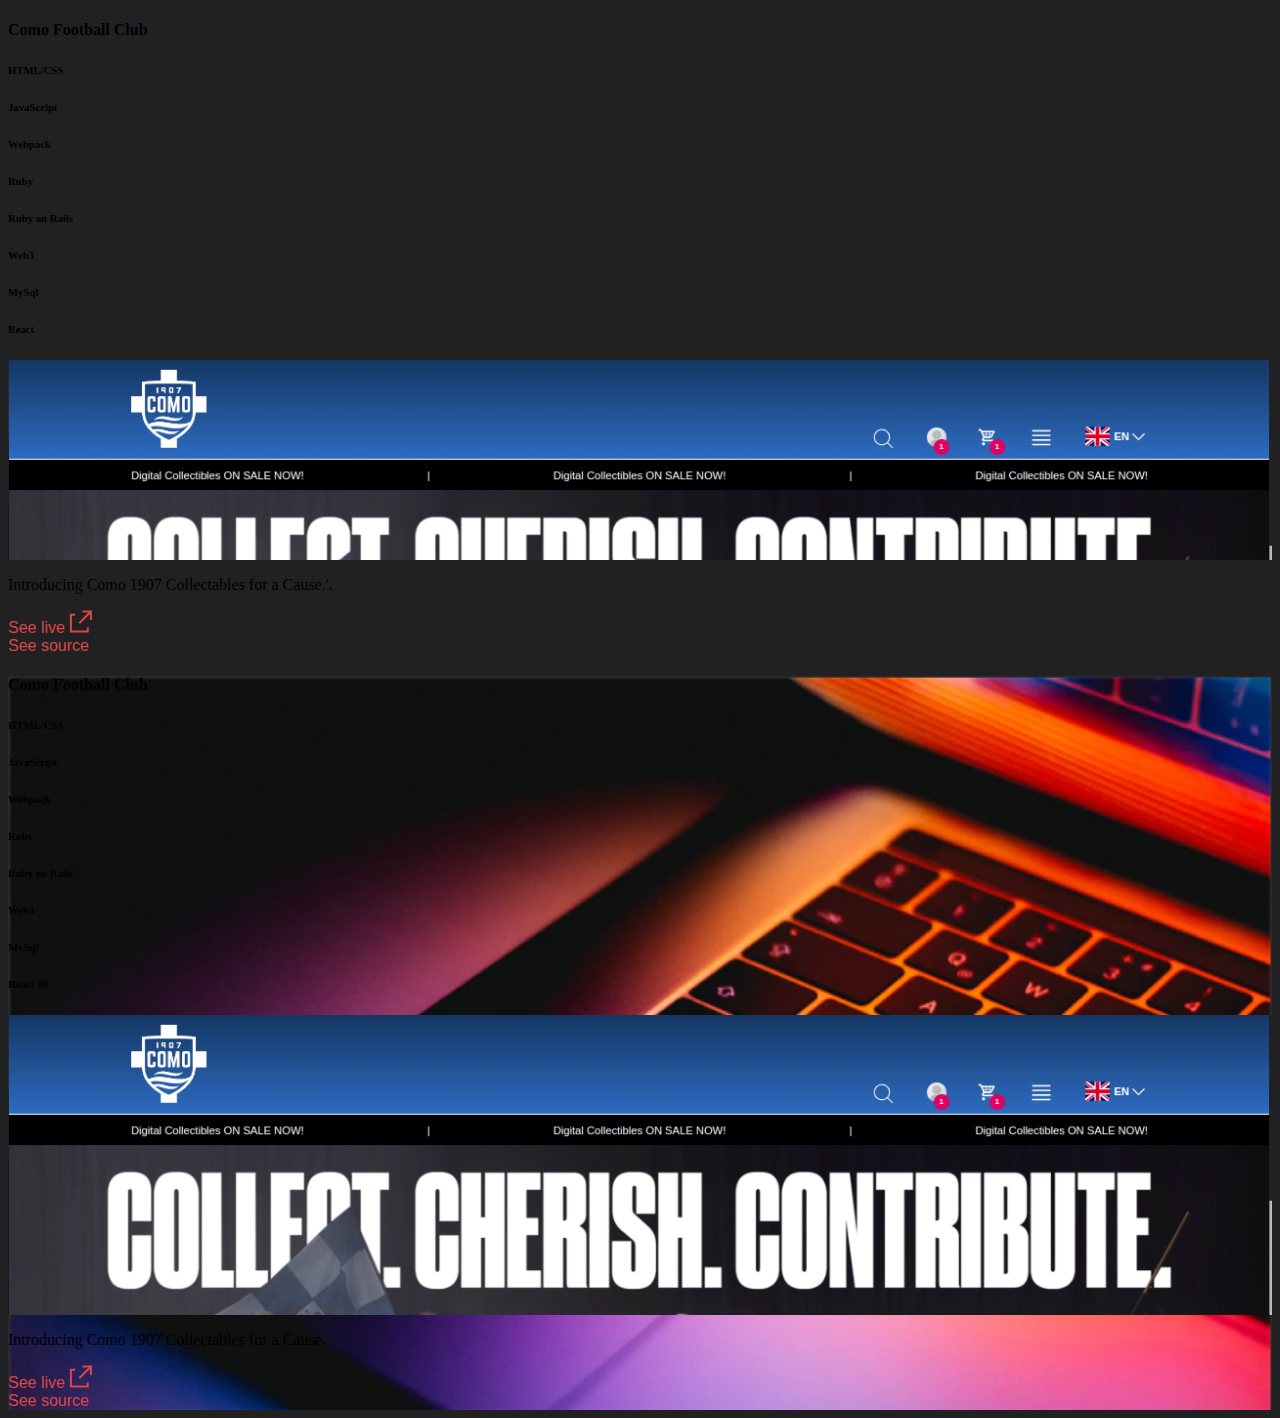
<file: html/como.html>
<!DOCTYPE html>
<html lang="en">

  <head>
    <meta charset="UTF-8">
    <meta http-equiv="X-UA-Compatible" content="IE=edge">
    <meta name="viewport"
      content="width=device-width, initial-scale=1.0">
    <link
      href="https://cdn.jsdelivr.net/npm/bootstrap@5.0.0-beta1/dist/css/bootstrap.min.css"
      rel="stylesheet"
      integrity="sha384-giJF6kkoqNQ00vy+HMDP7azOuL0xtbfIcaT9wjKHr8RbDVddVHyTfAAsrekwKmP1"
      crossorigin="anonymous">
    <link rel="stylesheet"
      href="https://use.fontawesome.com/releases/v5.14.0/css/all.css"
      integrity="sha384-HzLeBuhoNPvSl5KYnjx0BT+WB0QEEqLprO+NBkkk5gbc67FTaL7XIGa2w1L0Xbgc"
      crossorigin="anonymous" />
    <link rel="icon" href="../media/favicon.jpg"
      type="image/jpg">
    <link rel="stylesheet" href="../css/style.css"
      type="text/css">
    <title>Como Football Club</title>
  </head>

  <body>
    <div class="d-md-none">
      <div class="d-flex justify-content-end">
        <a href="../index.html">
          <i class="far fa-times-circle text-white m-4"></i>
        </a>
      </div>
      <h4 class="ml-5 mr-5 text-white  w-50 mx-auto">Como
        Football Club</h4>
      <div class="d-flex justify-content-between pt-2 row">
        <h6 class="ml-4 font-weight-light text-white col-4">
          HTML/CSS</h6>
        <h6 class="text-white col-4">JavaScript</h6>
        <h6 class="mr-4 text-white col-4">Webpack</h6>
        <h6 class="mr-4 text-white col-4">Ruby</h6>
        <h6 class="mr-4 text-white col-4">Ruby on Rails</h6>
        <h6 class="mr-4 text-white col-4">Web3</h6>
        <h6 class="mr-4 text-white col-4">MySql</h6>
        <h6 class="mr-4 text-white col-4">React</h6>
      </div>
      <div class="project_4_big background m-3">
      </div>
      <p class="text-white m-4">
        Introducing Como 1907 Collectables for a Cause.'.
      </p>
      <div class="link_desc m-4">
        <a href="https://access.comofootball.com/"
          target="_blank" class="underline">
          <span class="link-color">See live</span>
          <img src="../media/link.png" alt="link logo">
        </a>
      </div>
      <div class="link_desc m-4 d-none">
        <a href="https://github.com/Kingobaino1/movie_review"
          target="_blank" class="underline">
          <span class="link-color">See source</span>
          <i class="fab fa-github link-color"></i>
        </a>
      </div>
    </div>


    <div class="d-none d-md-block project h-100">
      <div class="bg-dark m-5">
        <div class="d-flex justify-content-end">
          <a href="../index.html">
            <i
              class="far fa-times-circle text-white m-5"></i>
          </a>
        </div>
        <h4 class="ml-4 text-white w-25 mx-auto">Como
          Football Club</h4>
        <div
          class="d-flex justify-content-between pt-2 f w pl-4 ml-4">
          <h6 class="text-white bg-muted pr-2 pl-2"></h6>
          <h6
            class="ml-4 font-weight-light text-white bg-dark pr-2">
            HTML/CSS</h6>
          <h6 class="text-white bg-muted pr-2 pl-2">
            JavaScript</h6>
          <h6 class="mr-4 text-white bg-dark pr-2 pl-2">
            Webpack</h6>
          <h6 class="mr-4 text-white bg-dark pr-2 pl-2">Ruby
          </h6>
          <h6 class="mr-4 text-white bg-dark pr-2 pl-2">Ruby
            on
            Rails</h6>
          <h6 class="mr-4 text-white bg-dark pr-2 pl-2">Web3
          </h6>
          <h6 class="mr-4 text-white bg-dark pr-2 pl-2">
            MySql</h6>
          <h6 class="mr-4 text-white bg-dark pr-2 pl-2">
            React JS</h6>
        </div>
        <div class="row m-4">
          <div class="col-6 project_3_big background b">
          </div>
          <div class="col-6">
            <p class="text-white m-3">
              Introducing Como 1907 Collectables for a Cause.
            </p>
            <div class="d-flex justify-content-between">
              <div class="link_desc m-4">
                <a href="https://access.comofootball.com/"
                  target="_blank" class="underline">
                  <span class="link-color">See live</span>
                  <img src="../media/link.png"
                    alt="link logo">
                </a>
              </div>
              <div class="link_desc m-4 d-none">
                <a href="https://github.com/Kingobaino1/movie_review"
                  target="_blank" class="underline">
                  <span class="link-color">See source</span>
                  <i class="fab fa-github link-color"></i>
                </a>
              </div>
            </div>
          </div>
        </div>
      </div>
    </div>

    <script
      src="https://code.jquery.com/jquery-3.5.1.slim.min.js"
      integrity="sha384-DfXdz2htPH0lsSSs5nCTpuj/zy4C+OGpamoFVy38MVBnE+IbbVYUew+OrCXaRkfj"
      crossorigin="anonymous">
      </script>
    <script
      src="https://cdn.jsdelivr.net/npm/popper.js@1.16.1/dist/umd/popper.min.js"
      integrity="sha384-9/reFTGAW83EW2RDu2S0VKaIzap3H66lZH81PoYlFhbGU+6BZp6G7niu735Sk7lN"
      crossorigin="anonymous">
      </script>
    <script
      src="https://stackpath.bootstrapcdn.com/bootstrap/4.5.2/js/bootstrap.min.js"
      integrity="sha384-B4gt1jrGC7Jh4AgTPSdUtOBvfO8shuf57BaghqFfPlYxofvL8/KUEfYiJOMMV+rV"
      crossorigin="anonymous">
      </script>
  </body>

</html>
</file>
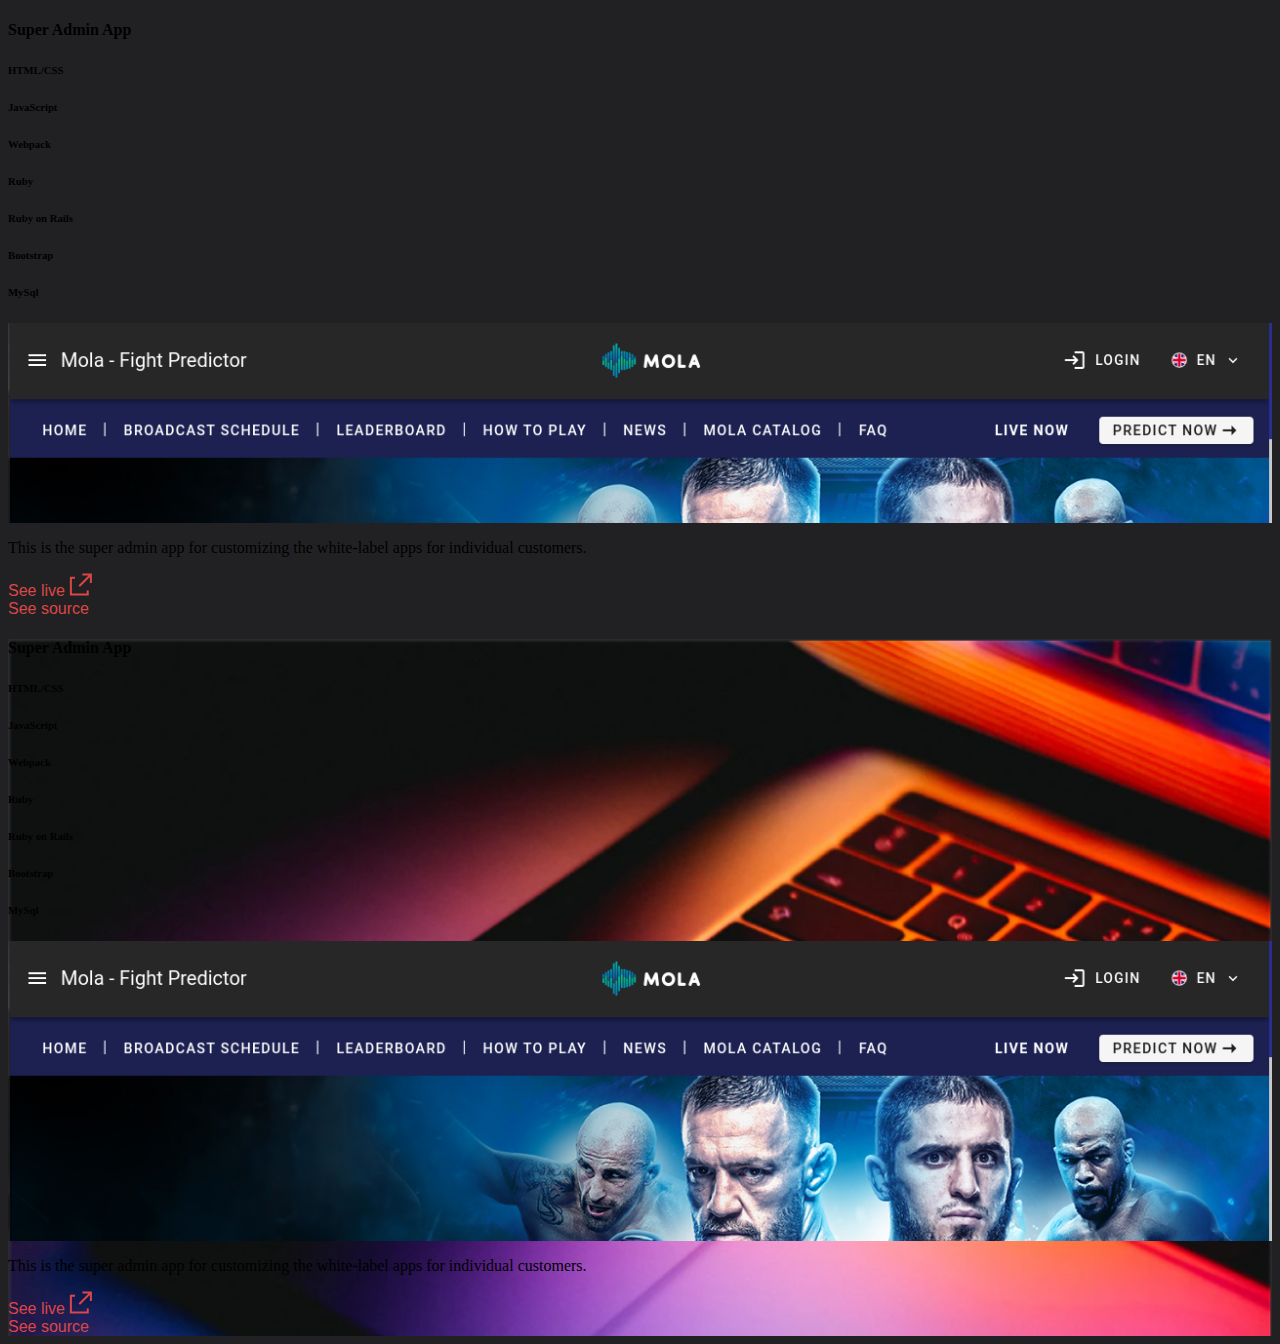
<file: html/endless_runner.html>
<!DOCTYPE html>
<html lang="en">
<head>
  <meta charset="UTF-8">
  <meta http-equiv="X-UA-Compatible" content="IE=edge">
  <meta name="viewport" content="width=device-width, initial-scale=1.0">
   <link href="https://cdn.jsdelivr.net/npm/bootstrap@5.0.0-beta1/dist/css/bootstrap.min.css" rel="stylesheet" integrity="sha384-giJF6kkoqNQ00vy+HMDP7azOuL0xtbfIcaT9wjKHr8RbDVddVHyTfAAsrekwKmP1" crossorigin="anonymous">
  <link
		rel="stylesheet"
		href="https://use.fontawesome.com/releases/v5.14.0/css/all.css"
		integrity="sha384-HzLeBuhoNPvSl5KYnjx0BT+WB0QEEqLprO+NBkkk5gbc67FTaL7XIGa2w1L0Xbgc"
		crossorigin="anonymous"
	/>
  <link rel="icon" href="../media/favicon.jpg" type="image/jpg">
  <link rel="stylesheet" href="../css/style.css" type="text/css">
  <title>Mola super admin app</title>
</head>
<body>
<div class="d-md-none">
  <div class="d-flex justify-content-end">
    <a href="../index.html">
      <i class="far fa-times-circle text-white m-4"></i>
    </a>
  </div>
    <h4 class="ml-5 mr-5 text-white  w-50 mx-auto">Super Admin App</h4>
    <div class="d-flex justify-content-between pt-2 row">
      <h6 class="ml-4 font-weight-light text-white col-4">HTML/CSS</h6>
      <h6 class="text-white col-4">JavaScript</h6>
      <h6 class="mr-4 text-white col-4">Webpack</h6>
      <h6 class="mr-4 text-white col-4">Ruby</h6>
      <h6 class="mr-4 text-white col-4">Ruby on Rails</h6>
      <h6 class="mr-4 text-white col-4">Bootstrap</h6>
      <h6 class="mr-4 text-white col-4">MySql</h6>

    </div>
  <div class="project_1 background m-3">
  </div>
  <p class="text-white m-4">
     This is the super admin app for customizing the white-label apps for individual customers.
  </p>
  <div class="link_desc m-4">
      <a href="https://superadmin-staging.molanft.io/" target="_blank" class="underline">
        <span class="link-color">See live</span>
        <img src="../media/link.png" alt="link logo">
      </a>
    </div>
    <div class="link_desc m-4 d-none">
      <a href="https://github.com/Kingobaino1/endless-runner" target="_blank" class="underline">
        <span class="link-color">See source</span>
         <i class="fab fa-github link-color"></i>
      </a>
    </div>
</div>


<div class="d-none d-md-block project h-100">
<div class="bg-dark m-5">
  <div class="d-flex justify-content-end">
    <a href="../index.html">
      <i class="far fa-times-circle text-white m-5"></i>
    </a>
  </div>
  <h4 class="ml-4 text-white w-25 mx-auto mb-4">Super Admin App</h4>
  <div class="d-flex justify-content-between pt-2 f w pl-4">
    <h6 class="ml-4 font-weight-light text-white bg-dark pr-2 pl-2">HTML/CSS</h6>
    <h6 class="text-white bg-muted pr-2 pl-2">JavaScript</h6>
    <h6 class="mr-4 text-white bg-dark pr-2 pl-2">Webpack</h6>
    <h6 class="mr-4 text-white bg-dark pr-2 pl-2">Ruby</h6>
    <h6 class="mr-4 text-white bg-dark pr-2 pl-2">Ruby on Rails</h6>
    <h6 class="mr-4 text-white bg-dark pr-2 pl-2">Bootstrap</h6>
    <h6 class="mr-4 text-white bg-dark pr-2 pl-2">MySql</h6>
  </div>
  <div class="row m-4">
    <div class="col-6 project_1 background b"></div>
    <div class="col-6">
      <p class="text-white m-3">
        This is the super admin app for customizing the white-label
        apps for individual customers.
      </p>
      <div class="d-flex justify-content-between">
      <div class="link_desc m-4">
      <a href="https://superadmin-staging.molanft.io/" target="_blank" class="underline">
        <span class="link-color">See live</span>
        <img src="../media/link.png" alt="link logo">
      </a>
    </div>
    <div class="link_desc m-4 d-none">
      <a href="https://github.com/Kingobaino1/endless-runner" target="_blank" class="underline">
        <span class="link-color">See source</span>
         <i class="fab fa-github link-color"></i>
      </a>
    </div>
    </div>
    </div>
  </div>
  </div>
</div>

 <script src="https://code.jquery.com/jquery-3.5.1.slim.min.js"
    integrity="sha384-DfXdz2htPH0lsSSs5nCTpuj/zy4C+OGpamoFVy38MVBnE+IbbVYUew+OrCXaRkfj" crossorigin="anonymous">
  </script>
  <script src="https://cdn.jsdelivr.net/npm/popper.js@1.16.1/dist/umd/popper.min.js"
    integrity="sha384-9/reFTGAW83EW2RDu2S0VKaIzap3H66lZH81PoYlFhbGU+6BZp6G7niu735Sk7lN" crossorigin="anonymous">
  </script>
  <script src="https://stackpath.bootstrapcdn.com/bootstrap/4.5.2/js/bootstrap.min.js"
    integrity="sha384-B4gt1jrGC7Jh4AgTPSdUtOBvfO8shuf57BaghqFfPlYxofvL8/KUEfYiJOMMV+rV" crossorigin="anonymous">
  </script>
</body>
</html>
</file>
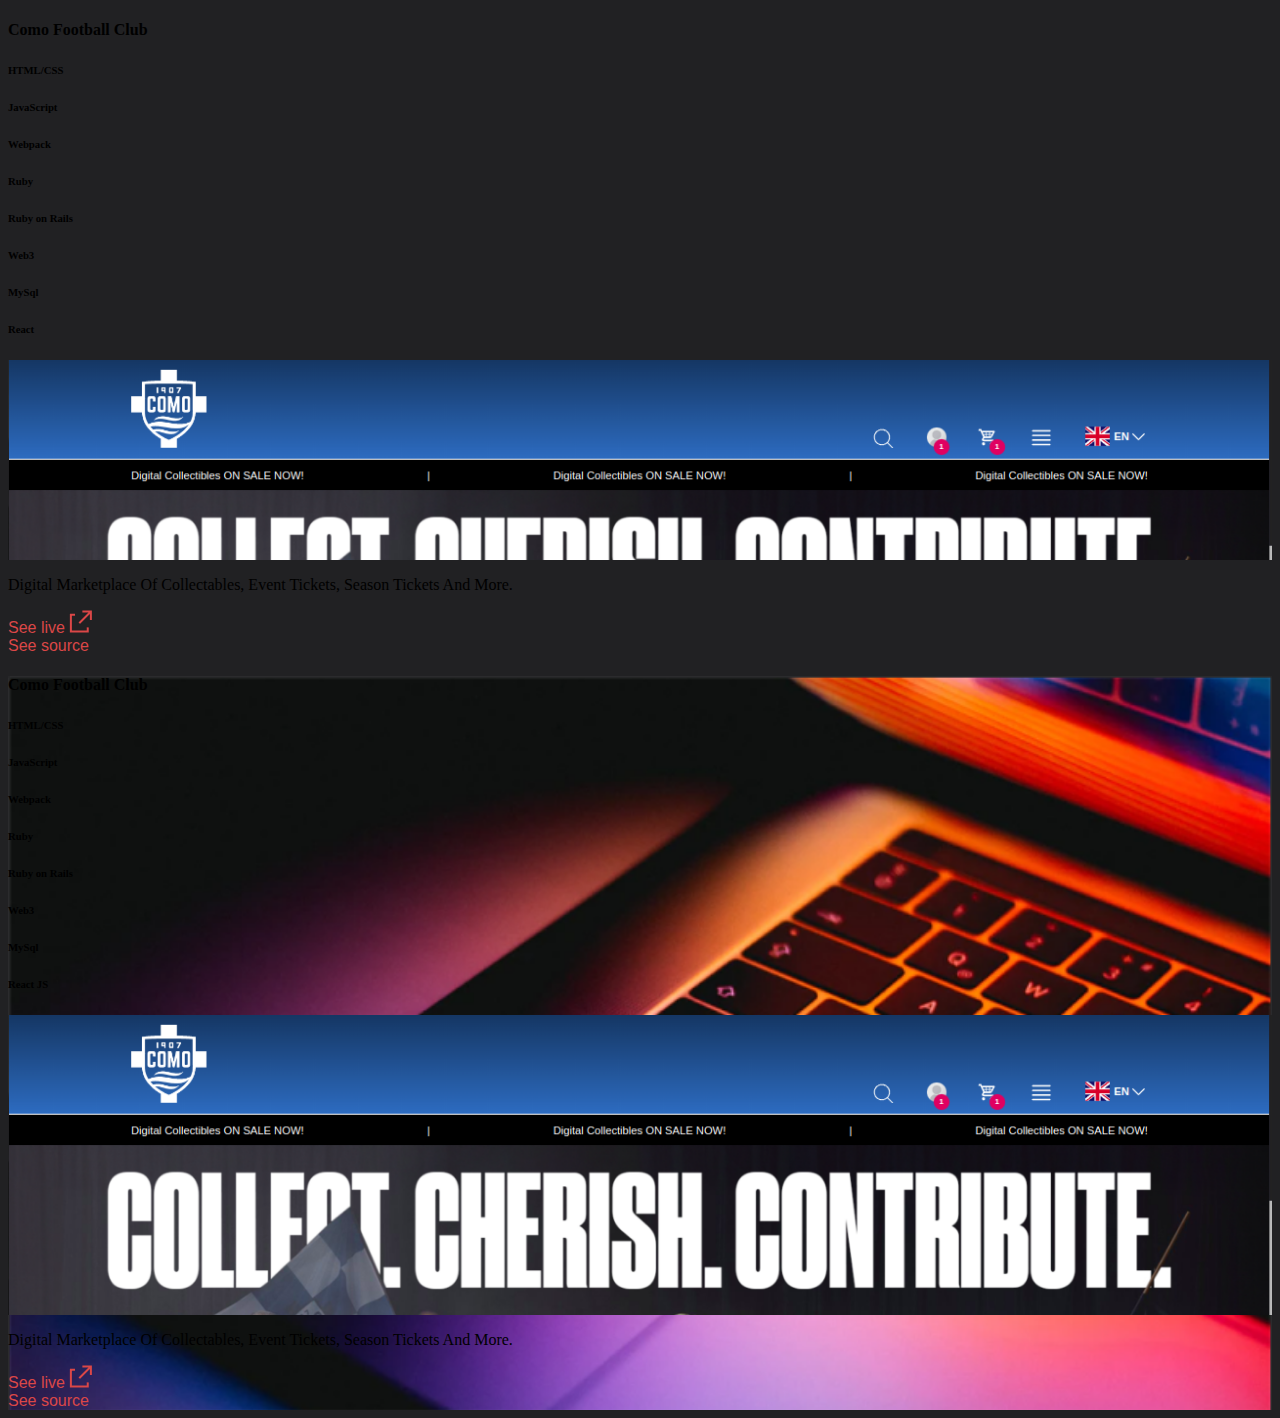
<file: html/ki_movie.html>
<!DOCTYPE html>
<html lang="en">
<head>
  <meta charset="UTF-8">
  <meta http-equiv="X-UA-Compatible" content="IE=edge">
  <meta name="viewport" content="width=device-width, initial-scale=1.0">
   <link href="https://cdn.jsdelivr.net/npm/bootstrap@5.0.0-beta1/dist/css/bootstrap.min.css" rel="stylesheet" integrity="sha384-giJF6kkoqNQ00vy+HMDP7azOuL0xtbfIcaT9wjKHr8RbDVddVHyTfAAsrekwKmP1" crossorigin="anonymous">
  <link
		rel="stylesheet"
		href="https://use.fontawesome.com/releases/v5.14.0/css/all.css"
		integrity="sha384-HzLeBuhoNPvSl5KYnjx0BT+WB0QEEqLprO+NBkkk5gbc67FTaL7XIGa2w1L0Xbgc"
		crossorigin="anonymous"
	/>
  <link rel="icon" href="../media/favicon.jpg" type="image/jpg">
  <link rel="stylesheet" href="../css/style.css" type="text/css">
  <title>Como Football Club</title>
</head>
<body>
<div class="d-md-none">
  <div class="d-flex justify-content-end">
    <a href="../index.html">
      <i class="far fa-times-circle text-white m-4"></i>
    </a>
  </div>
    <h4 class="ml-5 mr-5 text-white  w-50 mx-auto">Como Football Club</h4>
    <div class="d-flex justify-content-between pt-2 row">
      <h6 class="ml-4 font-weight-light text-white col-4">
        HTML/CSS</h6>
      <h6 class="text-white col-4">JavaScript</h6>
      <h6 class="mr-4 text-white col-4">Webpack</h6>
      <h6 class="mr-4 text-white col-4">Ruby</h6>
      <h6 class="mr-4 text-white col-4">Ruby on Rails</h6>
      <h6 class="mr-4 text-white col-4">Web3</h6>
      <h6 class="mr-4 text-white col-4">MySql</h6>
      <h6 class="mr-4 text-white col-4">React</h6>
    </div>
  <div class="project_4_big background m-3">
  </div>
  <p class="text-white m-4">
            Digital Marketplace Of Collectables, Event Tickets, Season
            Tickets And More.
  </p>
  <div class="link_desc m-4 d-none">
      <a href="https://como-staging.molanft.io/" target="_blank" class="underline">
        <span class="link-color">See live</span>
        <img src="../media/link.png" alt="link logo">
      </a>
    </div>
    <div class="link_desc m-4 d-none">
      <a href="https://github.com/Kingobaino1/movie_review" target="_blank" class="underline">
        <span class="link-color">See source</span>
         <i class="fab fa-github link-color"></i>
      </a>
    </div>
</div>


<div class="d-none d-md-block project h-100">
<div class="bg-dark m-5">
  <div class="d-flex justify-content-end">
    <a href="../index.html">
      <i class="far fa-times-circle text-white m-5"></i>
    </a>
  </div>
  <h4 class="ml-4 text-white w-25 mx-auto">Como Football Club</h4>
  <div class="d-flex justify-content-between pt-2 f w pl-4 ml-4">
        <h6 class="text-white bg-muted pr-2 pl-2"></h6>
    <h6
      class="ml-4 font-weight-light text-white bg-dark pr-2">
      HTML/CSS</h6>
    <h6 class="text-white bg-muted pr-2 pl-2">JavaScript</h6>
    <h6 class="mr-4 text-white bg-dark pr-2 pl-2">Webpack</h6>
    <h6 class="mr-4 text-white bg-dark pr-2 pl-2">Ruby</h6>
    <h6 class="mr-4 text-white bg-dark pr-2 pl-2">Ruby on
      Rails</h6>
    <h6 class="mr-4 text-white bg-dark pr-2 pl-2">Web3</h6>
    <h6 class="mr-4 text-white bg-dark pr-2 pl-2">MySql</h6>
    <h6 class="mr-4 text-white bg-dark pr-2 pl-2">React JS</h6>
  </div>
  <div class="row m-4">
    <div class="col-6 project_3_big background b"></div>
    <div class="col-6">
      <p class="text-white m-3">
        Digital Marketplace Of Collectables, Event Tickets, Season
        Tickets And More.
      </p>
      <div class="d-flex justify-content-between">
      <div class="link_desc m-4">
      <a href="https://como-staging.molanft.io/" target="_blank" class="underline">
        <span class="link-color">See live</span>
        <img src="../media/link.png" alt="link logo">
      </a>
    </div>
    <div class="link_desc m-4 d-none">
      <a href="https://github.com/Kingobaino1/movie_review" target="_blank" class="underline">
        <span class="link-color">See source</span>
         <i class="fab fa-github link-color"></i>
      </a>
    </div>
    </div>
    </div>
  </div>
  </div>
</div>

 <script src="https://code.jquery.com/jquery-3.5.1.slim.min.js"
    integrity="sha384-DfXdz2htPH0lsSSs5nCTpuj/zy4C+OGpamoFVy38MVBnE+IbbVYUew+OrCXaRkfj" crossorigin="anonymous">
  </script>
  <script src="https://cdn.jsdelivr.net/npm/popper.js@1.16.1/dist/umd/popper.min.js"
    integrity="sha384-9/reFTGAW83EW2RDu2S0VKaIzap3H66lZH81PoYlFhbGU+6BZp6G7niu735Sk7lN" crossorigin="anonymous">
  </script>
  <script src="https://stackpath.bootstrapcdn.com/bootstrap/4.5.2/js/bootstrap.min.js"
    integrity="sha384-B4gt1jrGC7Jh4AgTPSdUtOBvfO8shuf57BaghqFfPlYxofvL8/KUEfYiJOMMV+rV" crossorigin="anonymous">
  </script>
</body>
</html>
</file>
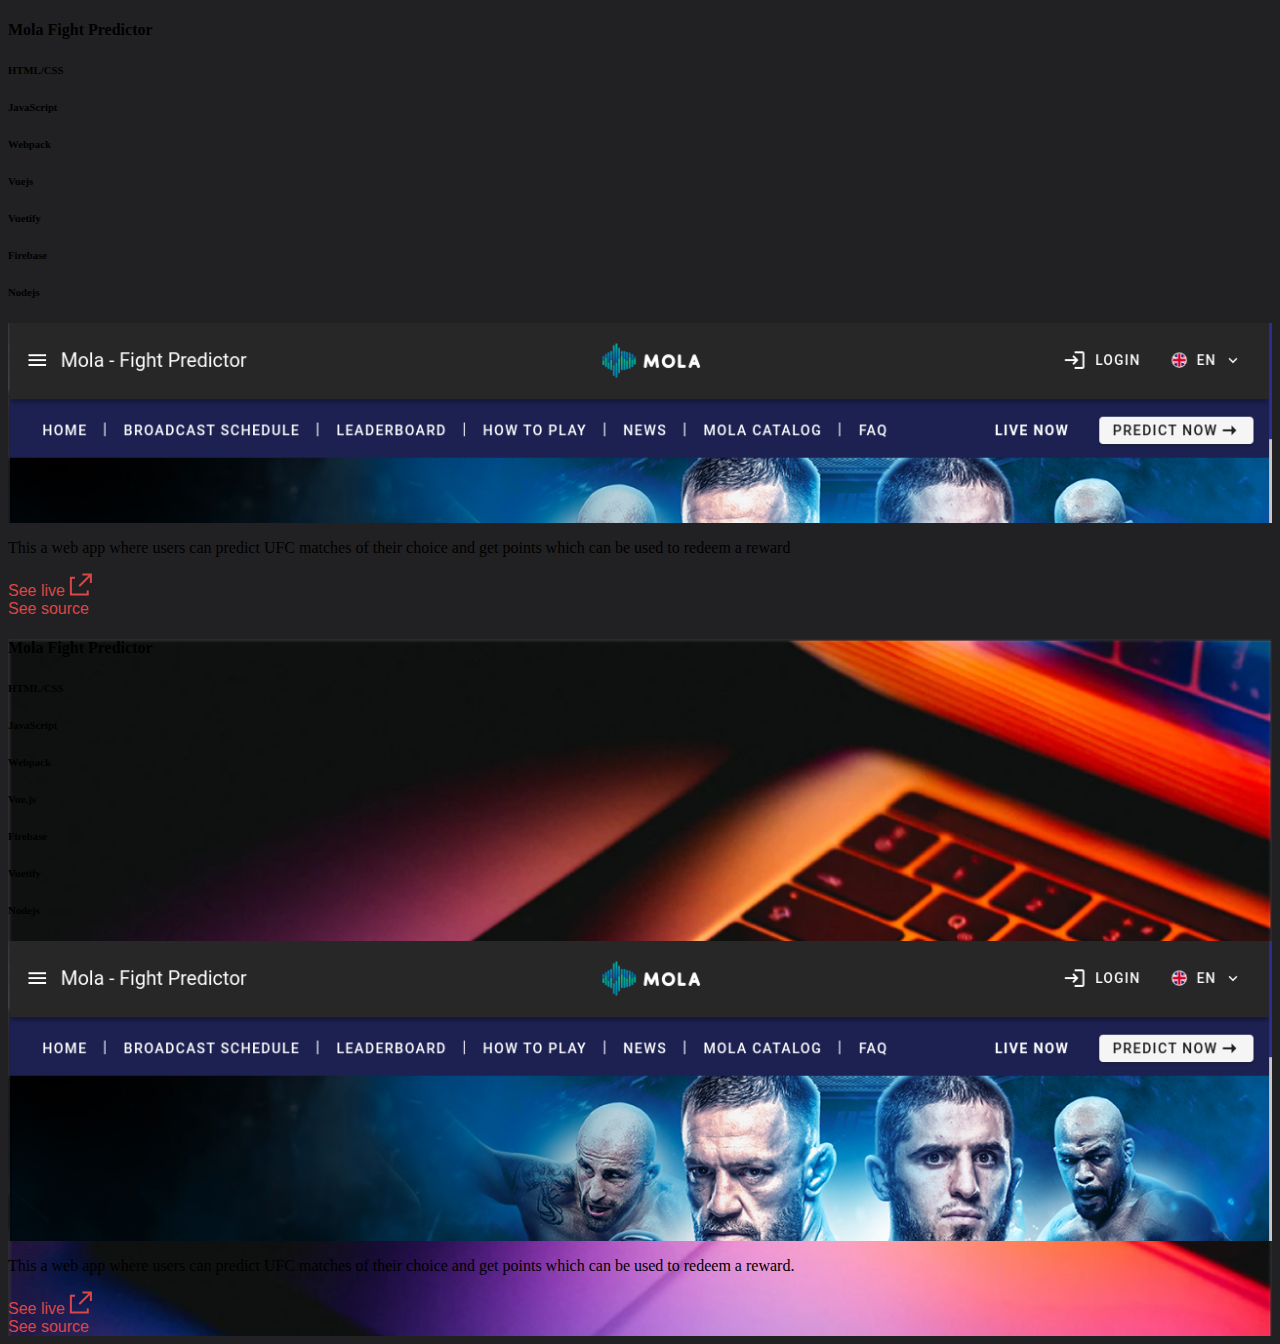
<file: html/mfp.html>
<!DOCTYPE html>
<html lang="en">
<head>
  <meta charset="UTF-8">
  <meta http-equiv="X-UA-Compatible" content="IE=edge">
  <meta name="viewport" content="width=device-width, initial-scale=1.0">
   <link href="https://cdn.jsdelivr.net/npm/bootstrap@5.0.0-beta1/dist/css/bootstrap.min.css" rel="stylesheet" integrity="sha384-giJF6kkoqNQ00vy+HMDP7azOuL0xtbfIcaT9wjKHr8RbDVddVHyTfAAsrekwKmP1" crossorigin="anonymous">
  <link
		rel="stylesheet"
		href="https://use.fontawesome.com/releases/v5.14.0/css/all.css"
		integrity="sha384-HzLeBuhoNPvSl5KYnjx0BT+WB0QEEqLprO+NBkkk5gbc67FTaL7XIGa2w1L0Xbgc"
		crossorigin="anonymous"
	/>
  <link rel="icon" href="../media/favicon.jpg" type="image/jpg">
  <link rel="stylesheet" href="../css/style.css" type="text/css">
  <title>Mola Fight Predictor</title>
</head>
<body>
<div class="d-md-none">
  <div class="d-flex justify-content-end">
    <a href="../index.html">
      <i class="far fa-times-circle text-white m-4"></i>
    </a>
  </div>
    <h4 class="ml-5 mr-5 text-white  w-50 mx-auto">Mola Fight Predictor</h4>
    <div class="d-flex justify-content-between pt-2 row">
      <h6 class="ml-4 font-weight-light text-white col-4">HTML/CSS</h6>
      <h6 class="text-white col-4">JavaScript</h6>
      <h6 class="mr-4 text-white col-4">Webpack</h6>
      <h6 class="mr-4 text-white col-4">Vuejs</h6>
      <h6 class="mr-4 text-white col-4">Vuetify</h6>
      <h6 class="mr-4 text-white col-4">Firebase</h6>
      <h6 class="mr-4 text-white col-4">Nodejs</h6>

    </div>
  <div class="project_1 background m-3">
  </div>
  <p class="text-white m-4">
        This a web app where users can predict UFC matches of their
        choice and get points which can be used to redeem a reward
  </p>
  <div class="link_desc m-4">
      <a href="https://molafightclub.com/" target="_blank" class="underline">
        <span class="link-color">See live</span>
        <img src="../media/link.png" alt="link logo">
      </a>
    </div>
    <div class="link_desc m-4 d-none">
      <a href="https://github.com/Kingobaino1/endless-runner" target="_blank" class="underline">
        <span class="link-color">See source</span>
         <i class="fab fa-github link-color"></i>
      </a>
    </div>
</div>


<div class="d-none d-md-block project h-100">
<div class="bg-dark m-5">
  <div class="d-flex justify-content-end">
    <a href="../index.html">
      <i class="far fa-times-circle text-white m-5"></i>
    </a>
  </div>
  <h4 class="ml-4 text-white w-25 mx-auto mb-4">Mola Fight Predictor</h4>
  <div class="d-flex justify-content-between pt-2 f w pl-4">
    <h6 class="ml-4 font-weight-light text-white bg-dark pr-2 pl-2">HTML/CSS</h6>
    <h6 class="text-white bg-muted pr-2 pl-2">JavaScript</h6>
    <h6 class="mr-4 text-white bg-dark pr-2 pl-2">Webpack</h6>
    <h6 class="mr-4 text-white bg-dark pr-2 pl-2">Vue.js</h6>
    <h6 class="mr-4 text-white bg-dark pr-2 pl-2">Firebase</h6>
    <h6 class="mr-4 text-white bg-dark pr-2 pl-2">Vuetify</h6>
    <h6 class="mr-4 text-white bg-dark pr-2 pl-2">Nodejs</h6>
  </div>
  <div class="row m-4">
    <div class="col-6 project_1 background b"></div>
    <div class="col-6">
      <p class="text-white m-3">
        This a web app where users can predict UFC matches of their
        choice and get points which can be used to redeem a reward.
      </p>
      <div class="d-flex justify-content-between">
      <div class="link_desc m-4">
      <a href="https://molafightclub.com//" target="_blank" class="underline">
        <span class="link-color">See live</span>
        <img src="../media/link.png" alt="link logo">
      </a>
    </div>
    <div class="link_desc m-4 d-none">
      <a href="https://github.com/Kingobaino1/endless-runner" target="_blank" class="underline">
        <span class="link-color">See source</span>
         <i class="fab fa-github link-color"></i>
      </a>
    </div>
    </div>
    </div>
  </div>
  </div>
</div>

 <script src="https://code.jquery.com/jquery-3.5.1.slim.min.js"
    integrity="sha384-DfXdz2htPH0lsSSs5nCTpuj/zy4C+OGpamoFVy38MVBnE+IbbVYUew+OrCXaRkfj" crossorigin="anonymous">
  </script>
  <script src="https://cdn.jsdelivr.net/npm/popper.js@1.16.1/dist/umd/popper.min.js"
    integrity="sha384-9/reFTGAW83EW2RDu2S0VKaIzap3H66lZH81PoYlFhbGU+6BZp6G7niu735Sk7lN" crossorigin="anonymous">
  </script>
  <script src="https://stackpath.bootstrapcdn.com/bootstrap/4.5.2/js/bootstrap.min.js"
    integrity="sha384-B4gt1jrGC7Jh4AgTPSdUtOBvfO8shuf57BaghqFfPlYxofvL8/KUEfYiJOMMV+rV" crossorigin="anonymous">
  </script>
</body>
</html>
</file>
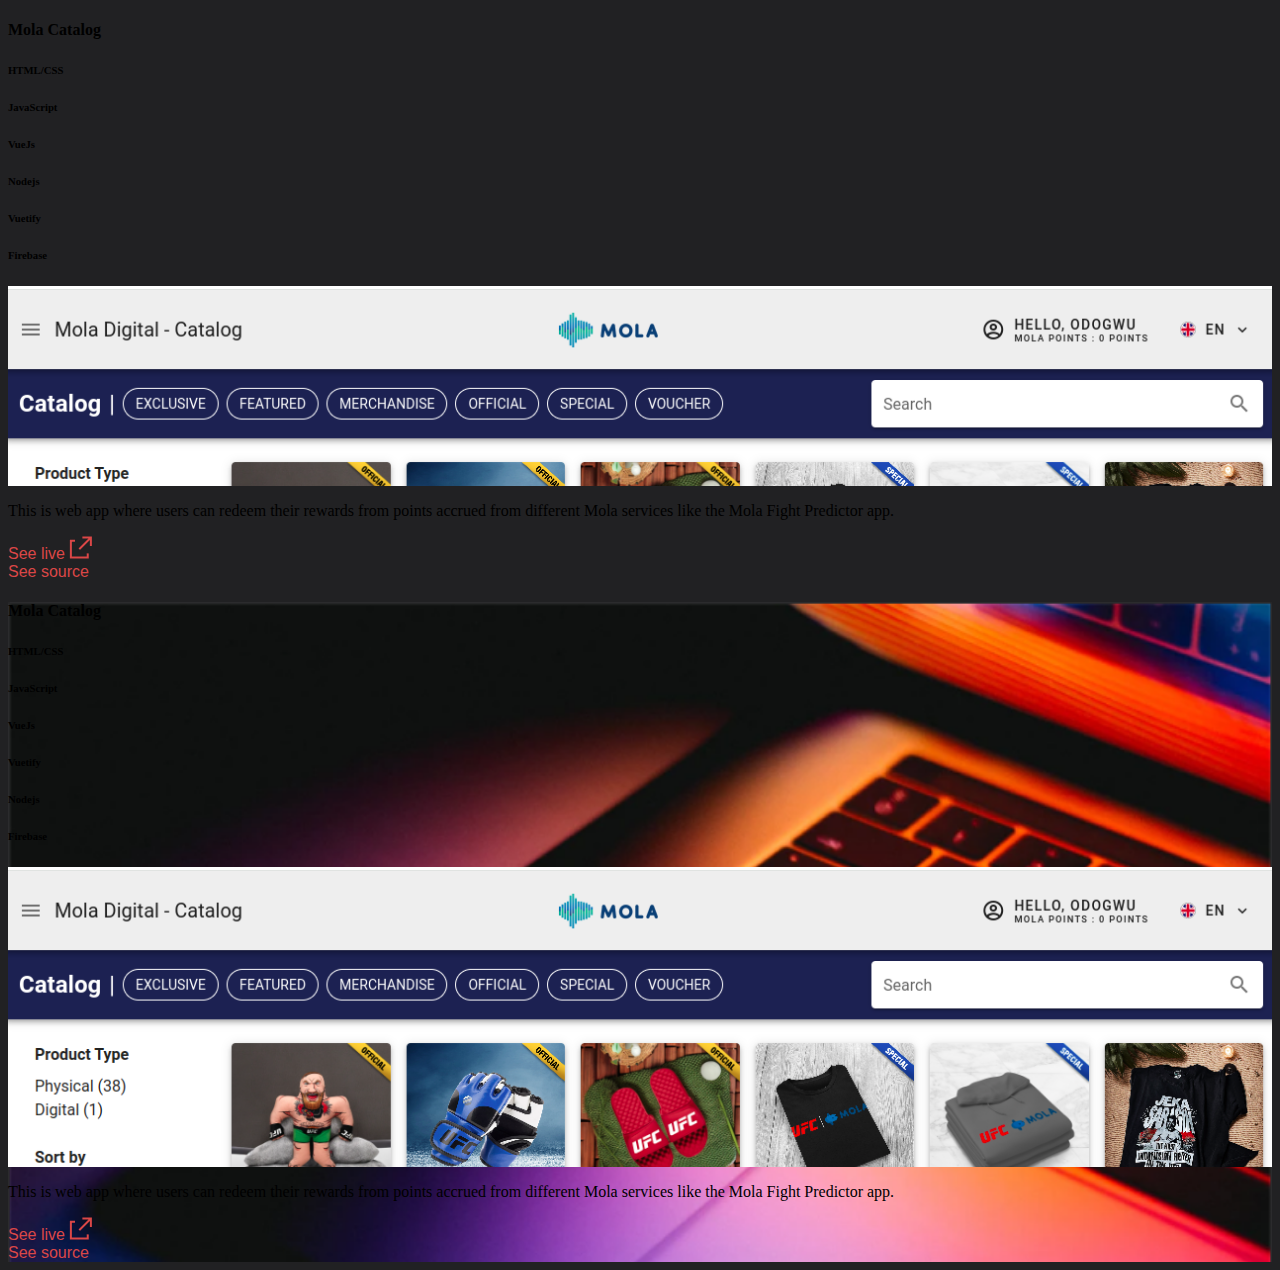
<file: html/mola_catalog.html>
<!DOCTYPE html>
<html lang="en">
<head>
  <meta charset="UTF-8">
  <meta http-equiv="X-UA-Compatible" content="IE=edge">
  <meta name="viewport" content="width=device-width, initial-scale=1.0">
   <link href="https://cdn.jsdelivr.net/npm/bootstrap@5.0.0-beta1/dist/css/bootstrap.min.css" rel="stylesheet" integrity="sha384-giJF6kkoqNQ00vy+HMDP7azOuL0xtbfIcaT9wjKHr8RbDVddVHyTfAAsrekwKmP1" crossorigin="anonymous">
  <link
		rel="stylesheet"
		href="https://use.fontawesome.com/releases/v5.14.0/css/all.css"
		integrity="sha384-HzLeBuhoNPvSl5KYnjx0BT+WB0QEEqLprO+NBkkk5gbc67FTaL7XIGa2w1L0Xbgc"
		crossorigin="anonymous"
	/>
  <link rel="icon" href="../media/favicon.jpg" type="image/jpg">
  <link rel="stylesheet" href="../css/style.css" type="text/css">
  <title>Mola Catalog</title>
</head>
<body>
<div class="d-md-none">
  <div class="d-flex justify-content-end">
    <a href="../index.html">
      <i class="far fa-times-circle text-white m-4"></i>
    </a>
  </div>
    <h4 class="ml-5 mr-5 text-white  w-50 mx-auto">Mola Catalog</h4>
    <div class="d-flex justify-content-between pt-2 row">
      <h6 class="ml-4 font-weight-light text-white col-4">HTML/CSS</h6>
      <h6 class="text-white col-4">JavaScript</h6>
      <h6 class="mr-4 text-white col-4">VueJs</h6>
      <h6 class="mr-4 text-white col-4">Nodejs</h6>
      <h6 class="mr-4 text-white col-4">Vuetify</h6>
      <h6 class="mr-4 text-white col-4">Firebase</h6>
    </div>
  <div class="project_car background m-3">
  </div>
  <p class="text-white m-4">
    This is web app where users can redeem their rewards from points accrued from different Mola services like the Mola Fight Predictor app.
  </p>
  <div class="link_desc m-4">
      <a href="https://catalog.moladigital.com/" target="_blank" class="underline">
        <span class="link-color">See live</span>
        <img src="../media/link.png" alt="link logo">
      </a>
    </div>
    <div class="link_desc m-4 d-none">
      <a href="https://github.com/Kingobaino1/find_design" target="_blank" class="underline">
        <span class="link-color">See source</span>
         <i class="fab fa-github link-color"></i>
      </a>
    </div>
</div>


<div class="d-none d-md-block project h-100">
<div class="bg-dark m-5">
  <div class="d-flex justify-content-end">
    <a href="../index.html">
      <i class="far fa-times-circle text-white m-5"></i>
    </a>
  </div>
  <h4 class="ml-4 text-white w-25 mx-auto mb-4">Mola Catalog</h4>
  <div class="d-flex justify-content-between pt-2 f w pl-4">
    <h6 class="ml-4 font-weight-light text-white bg-dark pr-2 pl-2">HTML/CSS</h6>
    <h6 class="text-white bg-muted pr-2 pl-2">JavaScript</h6>
        <h6 class="mr-4 text-white">VueJs</h6>
        <h6 class="mr-4 text-white">Vuetify</h6>
        <h6 class="mr-4 text-white">Nodejs</h6>
        <h6 class="mr-4 text-white">Firebase</h6>
  </div>
  <div class="row m-4">
    <div class="col-6 project_car background b"></div>
    <div class="col-6">
      <p class="text-white m-3">
        This is web app where users can redeem their rewards from
        points accrued from different Mola services like the Mola
        Fight Predictor app.
      </p>
      <div class="d-flex justify-content-between">
      <div class="link_desc m-4">
      <a href="https://catalog.moladigital.com/" target="_blank" class="underline">
        <span class="link-color">See live</span>
        <img src="../media/link.png" alt="link logo">
      </a>
    </div>
    <div class="link_desc m-4 d-none">
      <a href="https://github.com/Kingobaino1/find_design" target="_blank" class="underline">
        <span class="link-color">See source</span>
         <i class="fab fa-github link-color"></i>
      </a>
    </div>
    </div>
    </div>
  </div>
  </div>
</div>

 <script src="https://code.jquery.com/jquery-3.5.1.slim.min.js"
    integrity="sha384-DfXdz2htPH0lsSSs5nCTpuj/zy4C+OGpamoFVy38MVBnE+IbbVYUew+OrCXaRkfj" crossorigin="anonymous">
  </script>
  <script src="https://cdn.jsdelivr.net/npm/popper.js@1.16.1/dist/umd/popper.min.js"
    integrity="sha384-9/reFTGAW83EW2RDu2S0VKaIzap3H66lZH81PoYlFhbGU+6BZp6G7niu735Sk7lN" crossorigin="anonymous">
  </script>
  <script src="https://stackpath.bootstrapcdn.com/bootstrap/4.5.2/js/bootstrap.min.js"
    integrity="sha384-B4gt1jrGC7Jh4AgTPSdUtOBvfO8shuf57BaghqFfPlYxofvL8/KUEfYiJOMMV+rV" crossorigin="anonymous">
  </script>
</body>
</html>
</file>
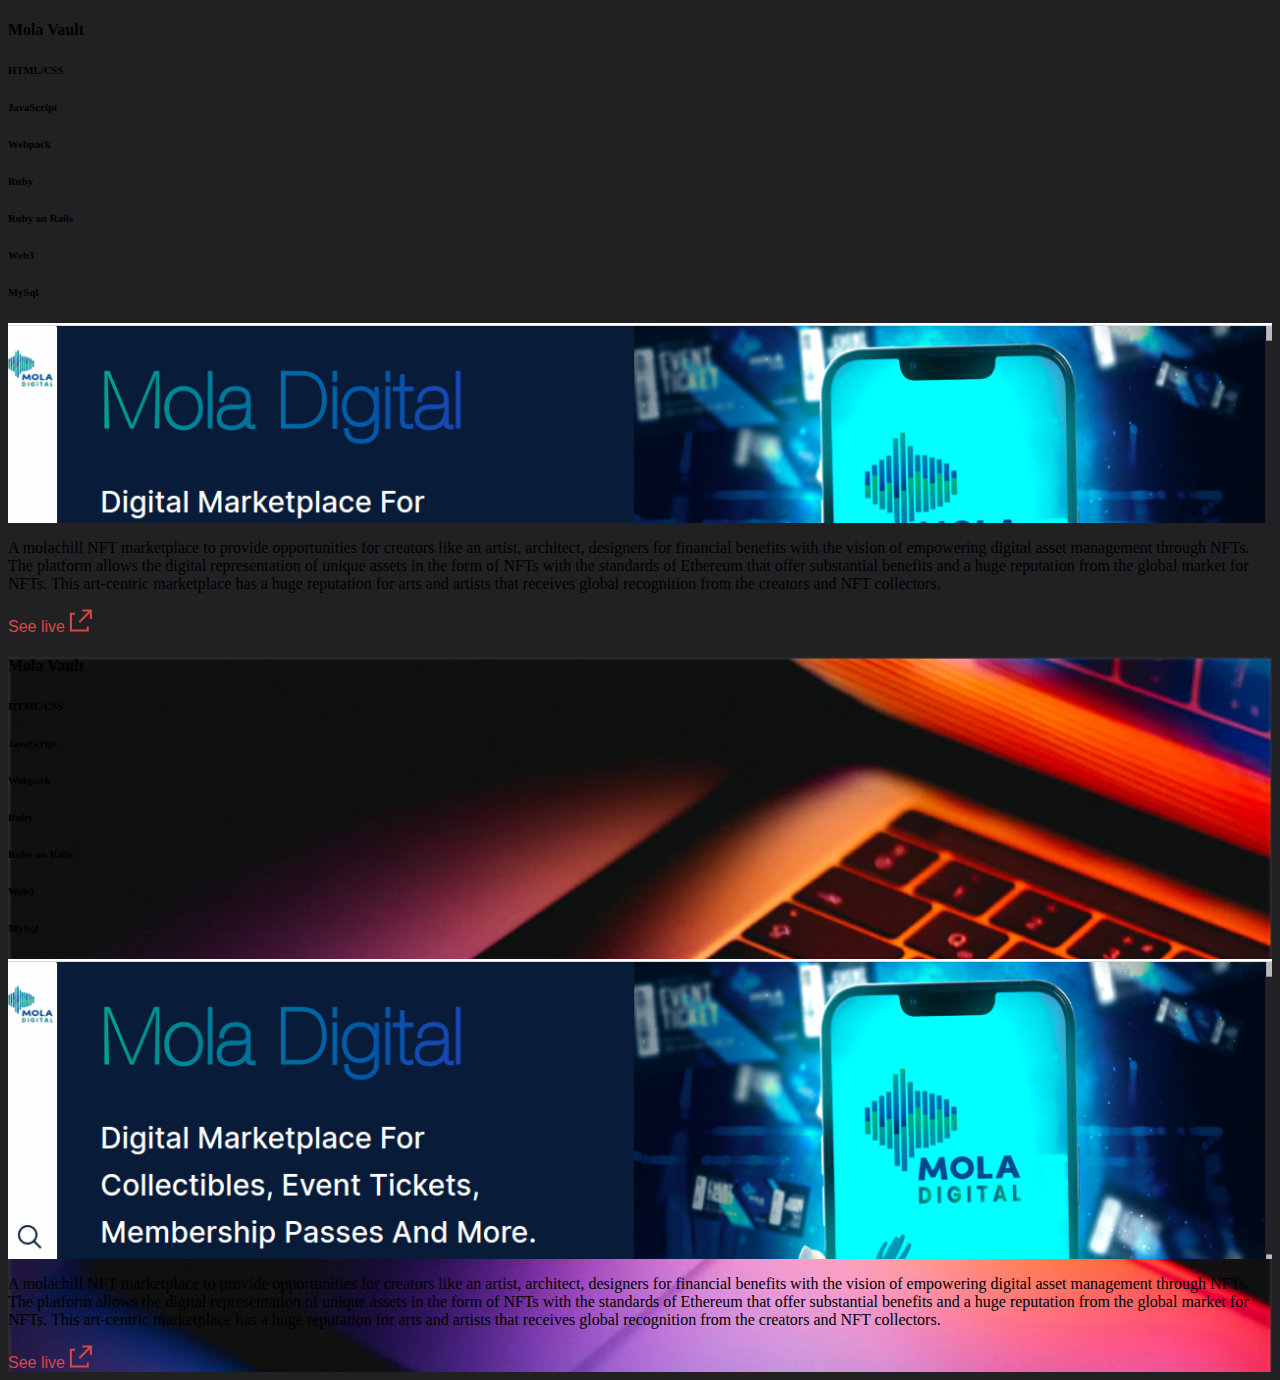
<file: html/mola_vault.html>
<!DOCTYPE html>
<html lang="en">
<head>
  <meta charset="UTF-8">
  <meta http-equiv="X-UA-Compatible" content="IE=edge">
  <meta name="viewport" content="width=device-width, initial-scale=1.0">
   <link href="https://cdn.jsdelivr.net/npm/bootstrap@5.0.0-beta1/dist/css/bootstrap.min.css" rel="stylesheet" integrity="sha384-giJF6kkoqNQ00vy+HMDP7azOuL0xtbfIcaT9wjKHr8RbDVddVHyTfAAsrekwKmP1" crossorigin="anonymous">
  <link
		rel="stylesheet"
		href="https://use.fontawesome.com/releases/v5.14.0/css/all.css"
		integrity="sha384-HzLeBuhoNPvSl5KYnjx0BT+WB0QEEqLprO+NBkkk5gbc67FTaL7XIGa2w1L0Xbgc"
		crossorigin="anonymous"
	/>
  <link rel="icon" href="../media/favicon.jpg" type="image/jpg">
  <link rel="stylesheet" href="../css/style.css" type="text/css">
  <title>Mola Vault NFT Market place</title>
</head>
<body>
<div class="d-md-none">
  <div class="d-flex justify-content-end">
    <a href="../index.html">
      <i class="far fa-times-circle text-white m-4"></i>
    </a>
  </div>
    <h4 class="ml-5 mr-5 text-white  w-50 mx-auto">Mola Vault</h4>
    <div class="d-flex justify-content-between pt-2 row">
      <h6 class="ml-4 font-weight-light text-white col-4">HTML/CSS</h6>
      <h6 class="text-white col-2">JavaScript</h6>
      <h6 class="mr-4 text-white col-4">Webpack</h6>
      <h6 class="mr-4 text-white col-4">Ruby</h6>
      <h6 class="mr-4 text-white col-4">Ruby on Rails</h6>
      <h6 class="mr-4 text-white col-4">Web3</h6>
      <h6 class="mr-4 text-white col-4">MySql</h6>

    </div>
  <div class="project_3 background m-3">
  </div>
  <p class="text-white m-4">
    A molachill NFT marketplace to provide opportunities for
    creators like an artist, architect, designers for financial
    benefits with the vision of empowering digital asset
    management through NFTs.
    
    The platform allows the digital representation of unique
    assets in the form of NFTs with the standards of Ethereum
    that offer substantial benefits and a huge reputation from
    the global market for NFTs. This art-centric marketplace has
    a huge reputation for arts and artists that receives global
    recognition from the creators and NFT collectors.
  </p>
  <div class="link_desc m-4">
      <a href="https://molanft.io/" target="_blank" class="underline">
        <span class="link-color">See live</span>
        <img src="../media/link.png" alt="link logo">
      </a>
    </div>
    <!-- <div class="link_desc m-4">
      <a href="https://github.com/Kingobaino1/Weather-app" target="_blank" class="underline">
        <span class="link-color">See source</span>
         <i class="fab fa-github link-color"></i>
      </a>
    </div> -->
</div>


<div class="d-none d-md-block project h-100">
<div class="bg-dark m-5">
  <div class="d-flex justify-content-end">
    <a href="../index.html">
      <i class="far fa-times-circle text-white m-5"></i>
    </a>
  </div>
  <h4 class="ml-4 text-white w-25 mx-auto mb-4">Mola Vault</h4>
  <div class="d-flex justify-content-between pt-2 f w pl-4">
    <h6 class="text-white bg-muted pr-2"></h6>
    <h6 class="ml-4 font-weight-light text-white bg-dark pr-2 pl-2">HTML/CSS</h6>
    <h6 class="text-white bg-muted pr-2 pl-2">JavaScript</h6>
    <h6 class="mr-4 text-white bg-dark pr-2 pl-2">Webpack</h6>
    <h6 class="mr-4 text-white bg-dark pr-2 pl-2">Ruby</h6>
    <h6 class="mr-4 text-white bg-dark pr-2 pl-2">Ruby on Rails</h6>
    <h6 class="mr-4 text-white bg-dark pr-2 pl-2">Web3</h6>
    <h6 class="mr-4 text-white bg-dark pr-2 pl-2">MySql</h6>
  </div>
  <div class="row m-4">
    <div class="col-6 project_3 background b"></div>
    <div class="col-6">
      <p class="text-white m-3">
        A molachill NFT marketplace to provide opportunities for
        creators like an artist, architect, designers for financial
        benefits with the vision of empowering digital asset
        management through NFTs.
        
        The platform allows the digital representation of unique
        assets in the form of NFTs with the standards of Ethereum
        that offer substantial benefits and a huge reputation from
        the global market for NFTs. This art-centric marketplace has
        a huge reputation for arts and artists that receives global
        recognition from the creators and NFT collectors.
      </p>
      <div class="d-flex justify-content-between">
      <div class="link_desc m-4">
      <a href="https://molanft.io/" target="_blank" class="underline">
        <span class="link-color">See live</span>
        <img src="../media/link.png" alt="link logo">
      </a>
    </div>
    <!-- <div class="link_desc m-4">
      <a href="https://github.com/Kingobaino1/Weather-app" target="_blank" class="underline">
        <span class="link-color">See source</span>
         <i class="fab fa-github link-color"></i>
      </a>
    </div> -->
    </div>
    </div>
  </div>
  </div>
</div>

 <script src="https://code.jquery.com/jquery-3.5.1.slim.min.js"
    integrity="sha384-DfXdz2htPH0lsSSs5nCTpuj/zy4C+OGpamoFVy38MVBnE+IbbVYUew+OrCXaRkfj" crossorigin="anonymous">
  </script>
  <script src="https://cdn.jsdelivr.net/npm/popper.js@1.16.1/dist/umd/popper.min.js"
    integrity="sha384-9/reFTGAW83EW2RDu2S0VKaIzap3H66lZH81PoYlFhbGU+6BZp6G7niu735Sk7lN" crossorigin="anonymous">
  </script>
  <script src="https://stackpath.bootstrapcdn.com/bootstrap/4.5.2/js/bootstrap.min.js"
    integrity="sha384-B4gt1jrGC7Jh4AgTPSdUtOBvfO8shuf57BaghqFfPlYxofvL8/KUEfYiJOMMV+rV" crossorigin="anonymous">
  </script>
</body>
</html>
</file>
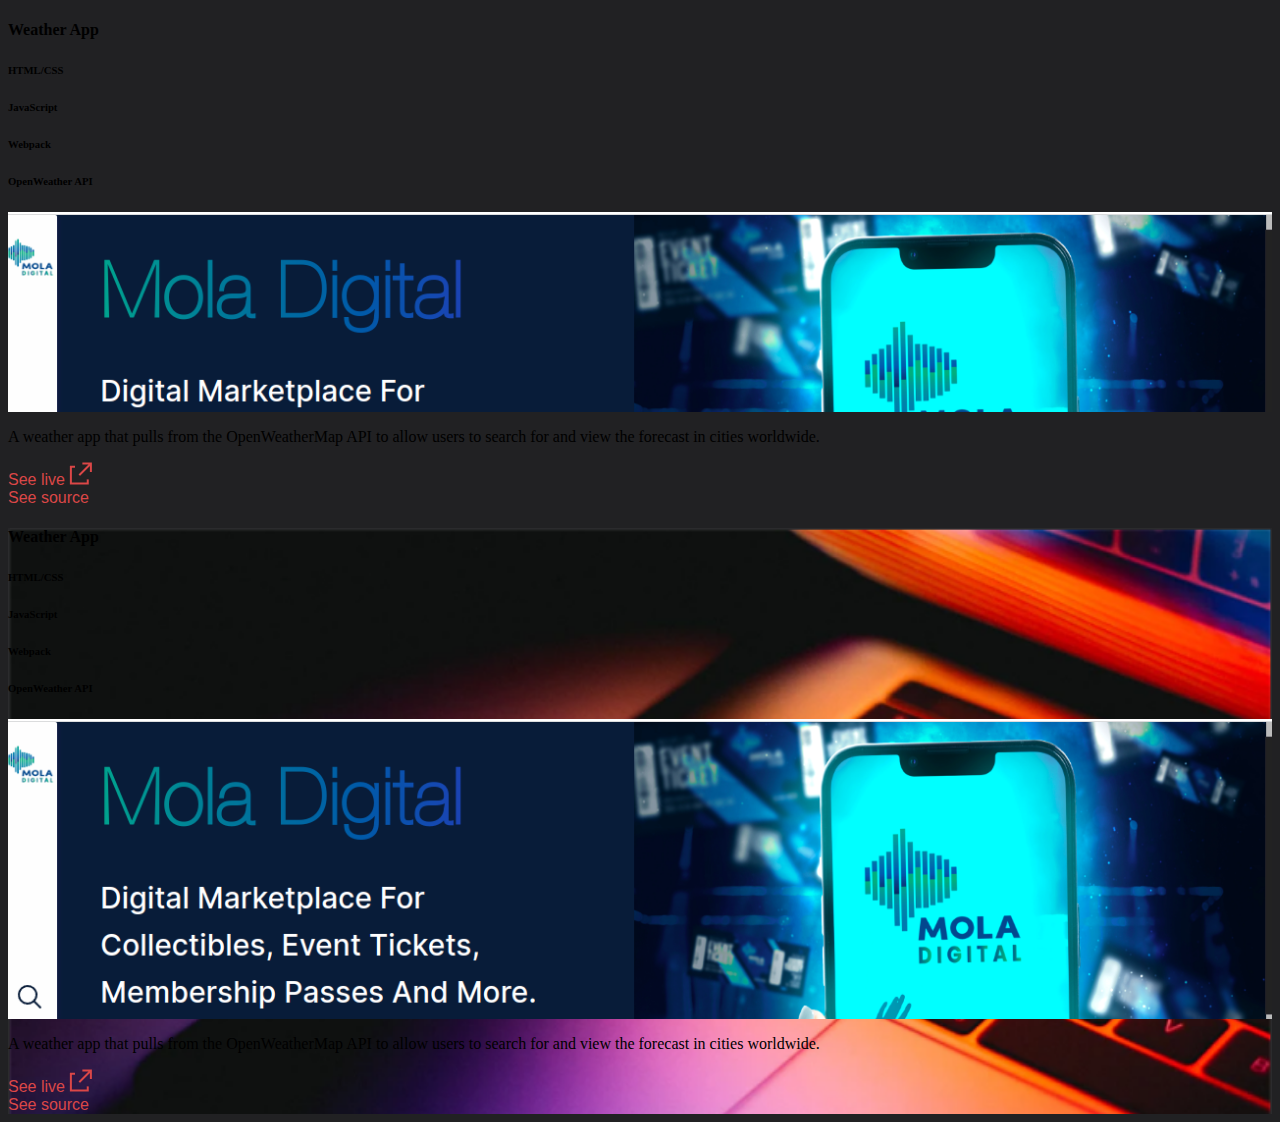
<file: html/weather_app.html>
<!DOCTYPE html>
<html lang="en">
<head>
  <meta charset="UTF-8">
  <meta http-equiv="X-UA-Compatible" content="IE=edge">
  <meta name="viewport" content="width=device-width, initial-scale=1.0">
   <link href="https://cdn.jsdelivr.net/npm/bootstrap@5.0.0-beta1/dist/css/bootstrap.min.css" rel="stylesheet" integrity="sha384-giJF6kkoqNQ00vy+HMDP7azOuL0xtbfIcaT9wjKHr8RbDVddVHyTfAAsrekwKmP1" crossorigin="anonymous">
  <link
		rel="stylesheet"
		href="https://use.fontawesome.com/releases/v5.14.0/css/all.css"
		integrity="sha384-HzLeBuhoNPvSl5KYnjx0BT+WB0QEEqLprO+NBkkk5gbc67FTaL7XIGa2w1L0Xbgc"
		crossorigin="anonymous"
	/>
  <link rel="icon" href="../media/favicon.jpg" type="image/jpg">
  <link rel="stylesheet" href="../css/style.css" type="text/css">
  <title>Weather App</title>
</head>
<body>
<div class="d-md-none">
  <div class="d-flex justify-content-end">
    <a href="../index.html">
      <i class="far fa-times-circle text-white m-4"></i>
    </a>
  </div>
    <h4 class="ml-5 mr-5 text-white  w-50 mx-auto">Weather App</h4>
    <div class="d-flex justify-content-between pt-2">
      <h6 class="ml-4 font-weight-light text-white">HTML/CSS</h6>
      <h6 class="text-white">JavaScript</h6>
      <h6 class="mr-4 text-white">Webpack</h6>
      <h6 class="mr-4 text-white">OpenWeather API</h6>
    </div>
  <div class="project_3 background m-3">
  </div>
  <p class="text-white m-4">
     A weather app that pulls from the OpenWeatherMap API to allow users to search for and view the forecast in cities worldwide.
  </p>
  <div class="link_desc m-4">
      <a href="https://weather-reports.netlify.app/" target="_blank" class="underline">
        <span class="link-color">See live</span>
        <img src="../media/link.png" alt="link logo">
      </a>
    </div>
    <div class="link_desc m-4">
      <a href="https://github.com/Kingobaino1/Weather-app" target="_blank" class="underline">
        <span class="link-color">See source</span>
         <i class="fab fa-github link-color"></i>
      </a>
    </div>
</div>


<div class="d-none d-md-block project h-100">
<div class="bg-dark m-5">
  <div class="d-flex justify-content-end">
    <a href="../index.html">
      <i class="far fa-times-circle text-white m-5"></i>
    </a>
  </div>
  <h4 class="ml-4 text-white w-25 mx-auto mb-4">Weather App</h4>
  <div class="d-flex justify-content-between pt-2 f w pl-4">
    <h6 class="ml-4 font-weight-light text-white bg-dark pr-2 pl-2">HTML/CSS</h6>
    <h6 class="text-white bg-muted pr-2 pl-2">JavaScript</h6>
    <h6 class="mr-4 text-white bg-dark pr-2 pl-2">Webpack</h6>
    <h6 class="mr-4 text-white bg-dark pr-2 pl-2">OpenWeather API</h6>
  </div>
  <div class="row m-4">
    <div class="col-6 project_3 background b"></div>
    <div class="col-6">
      <p class="text-white m-3">
        A weather app that pulls from the OpenWeatherMap API to allow users to search for and view the forecast in cities worldwide.
      </p>
      <div class="d-flex justify-content-between">
      <div class="link_desc m-4">
      <a href="https://weather-reports.netlify.app/" target="_blank" class="underline">
        <span class="link-color">See live</span>
        <img src="../media/link.png" alt="link logo">
      </a>
    </div>
    <div class="link_desc m-4">
      <a href="https://github.com/Kingobaino1/Weather-app" target="_blank" class="underline">
        <span class="link-color">See source</span>
         <i class="fab fa-github link-color"></i>
      </a>
    </div>
    </div>
    </div>
  </div>
  </div>
</div>

 <script src="https://code.jquery.com/jquery-3.5.1.slim.min.js"
    integrity="sha384-DfXdz2htPH0lsSSs5nCTpuj/zy4C+OGpamoFVy38MVBnE+IbbVYUew+OrCXaRkfj" crossorigin="anonymous">
  </script>
  <script src="https://cdn.jsdelivr.net/npm/popper.js@1.16.1/dist/umd/popper.min.js"
    integrity="sha384-9/reFTGAW83EW2RDu2S0VKaIzap3H66lZH81PoYlFhbGU+6BZp6G7niu735Sk7lN" crossorigin="anonymous">
  </script>
  <script src="https://stackpath.bootstrapcdn.com/bootstrap/4.5.2/js/bootstrap.min.js"
    integrity="sha384-B4gt1jrGC7Jh4AgTPSdUtOBvfO8shuf57BaghqFfPlYxofvL8/KUEfYiJOMMV+rV" crossorigin="anonymous">
  </script>
</body>
</html>
</file>
<file: css/style.css>
.link-color {
  color: #db4747;
}

li {
  text-decoration: none;
}


body {
  background-color: #212123;
}

.link_desc {
  font-weight: 500;
  font-family: Roboto, Ariel, sans-serif;
}

.line {
  background-color: gray;
  width: 60px;
  height: 2px;
}

.poppins {
  font-family: Poppins, Arial, Helvetica, sans-serif;
}

.social {
  width: 60%;
}

.background {
  background-repeat: no-repeat;
  background-size: cover;
  height: 200px;
}

.b {
  height: 250px;
}

.project_1 {
  background-image: url('../media/mfc.png');
}

.project_2 {
  background-image: url('../media/mfc.png');
}

.project_3 {
  background-image: url('../media/md.png');
}

.project_car {
  background-image: url('../media/mca.png');
}


.link {
  width: 50%;
  height: 55px;
}

.bio {
  background-color: #212123;
  height: 245px;
  width: 245px;
}

.hash {
  background: gray;
  width: 40px;
  height: 40px;
}

.hash_image {
  width: 20px;
  height: 20px;
}

.form_height {
  height: 50px;
  border-radius: 10px;
}

.form-height {
  height: 100px;
  border-radius: 10px;
}

.b_color {
  background-color: #db4747;
}

aside ul {
  position: absolute;
  top: 50px;
  right: -300px;
  background: none;
  transform-origin: 0 0;
  transform: rotate(90deg);
}

aside li a {
  text-decoration: none;
  color: white;
}

aside li a:hover {
  color: #db4747;
}

li {
  list-style: none;
}

.background_big {
  background-repeat: no-repeat;
  background-size: cover;
  background-position: center center;
  height: 200px;
}

/* .project_1_big {
  background-image: url('../media/p1_big.png');
  background-size: cover;
} */
.project_0_big {
  background-image: url('../media/mca.png');
  background-size: cover;
}

.project_1_big {
  background-image: url('../media/weathergif.gif');
  background-size: cover;
}

.project_2_big {
  background-image: url('../media/como.png');
  background-size: cover;
}

.project_2 {
  background-image: url('../media/mfc.png');
  background-size: cover;
}

.project_3_big {
  background-image: url('../media/como.png');
    background-size: cover;

}

.project_4_big {
  background-image: url('../media/como.png');
  background-size: cover;
}

.project {
  background-image: url('../media/pr_1.png');
  background-size: cover;

}

.h {
  height: 300px;
}

.h_2 {
  height: 350px;
}

.link_b {
  /* background-color: $link-color; */
  width: 100%;
  height: 55px;
  margin: 4.5rem 0 0 2rem;
}

.link_3 {
  /* background-color: $link-color; */
  width: 50%;
  height: 50px;
  margin: 1rem 0 5rem 2rem;
}
.underline {
  text-align: center;
  text-decoration: none;
}


.list li {
  list-style: disc;
}

.f {
  width: 60%;
}

@media only screen and (min-width: 1024px) {
  .socials {
    width: 70%;
  }

  .link_b {
    width: 20%;
  }

  .link_3 {
    width: 30%;
    height: 50px;
    margin: 1rem 0 3rem 2rem;
  }

  .cv {
    margin-top: 20rem;
  }

  .b {
    height: 300px;
  }
}
</file>
